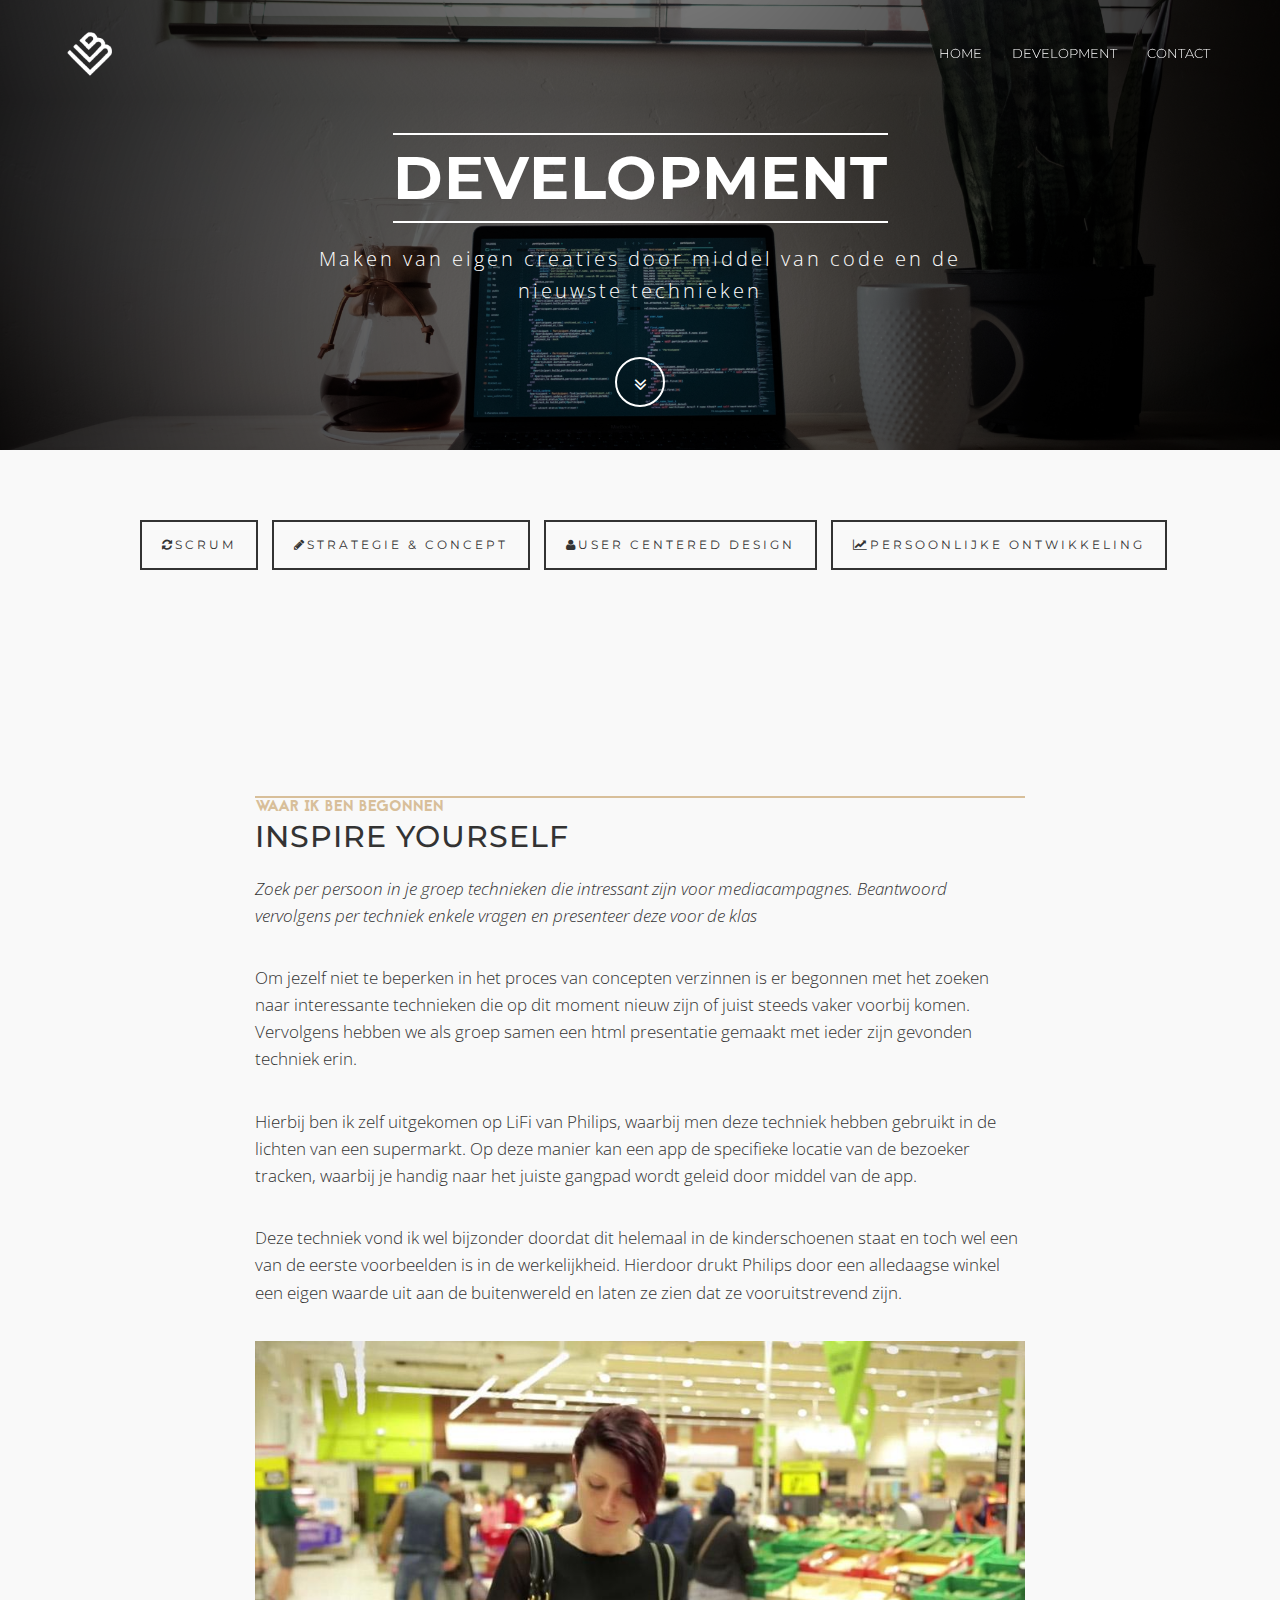
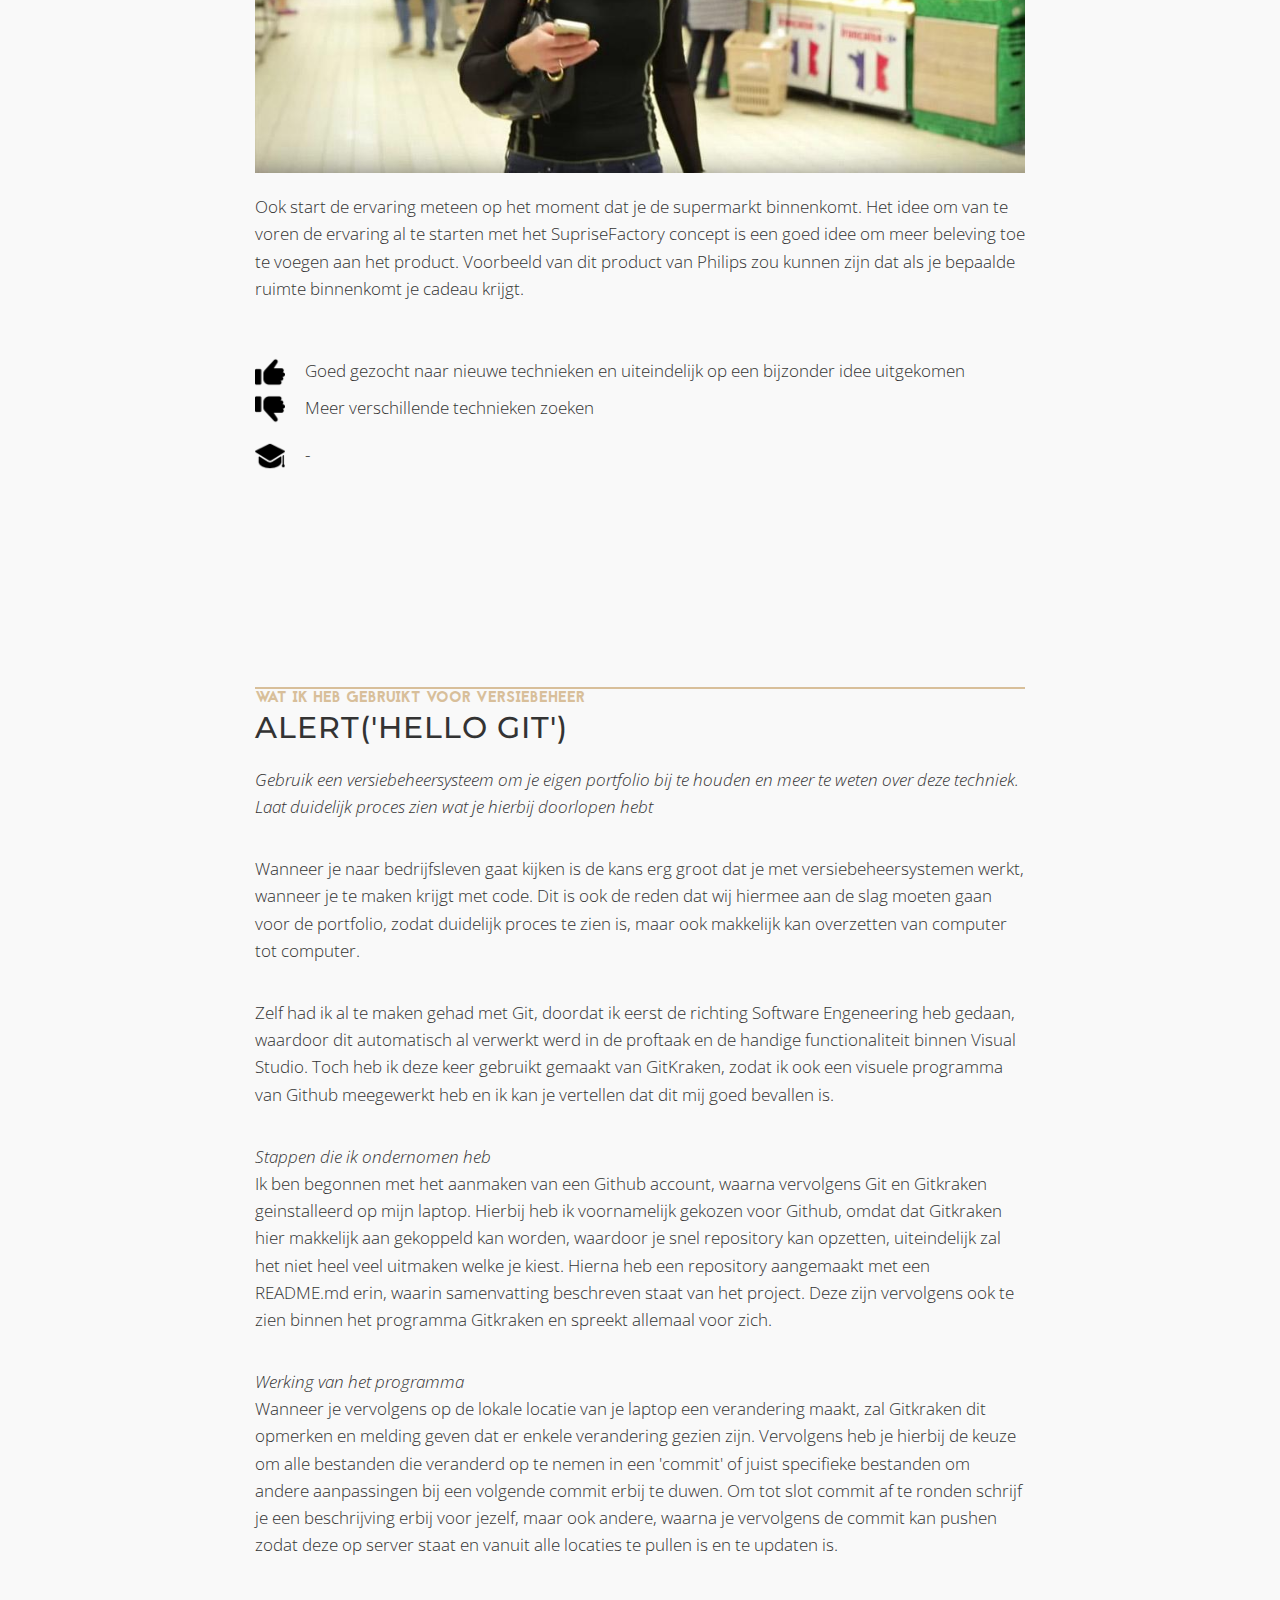
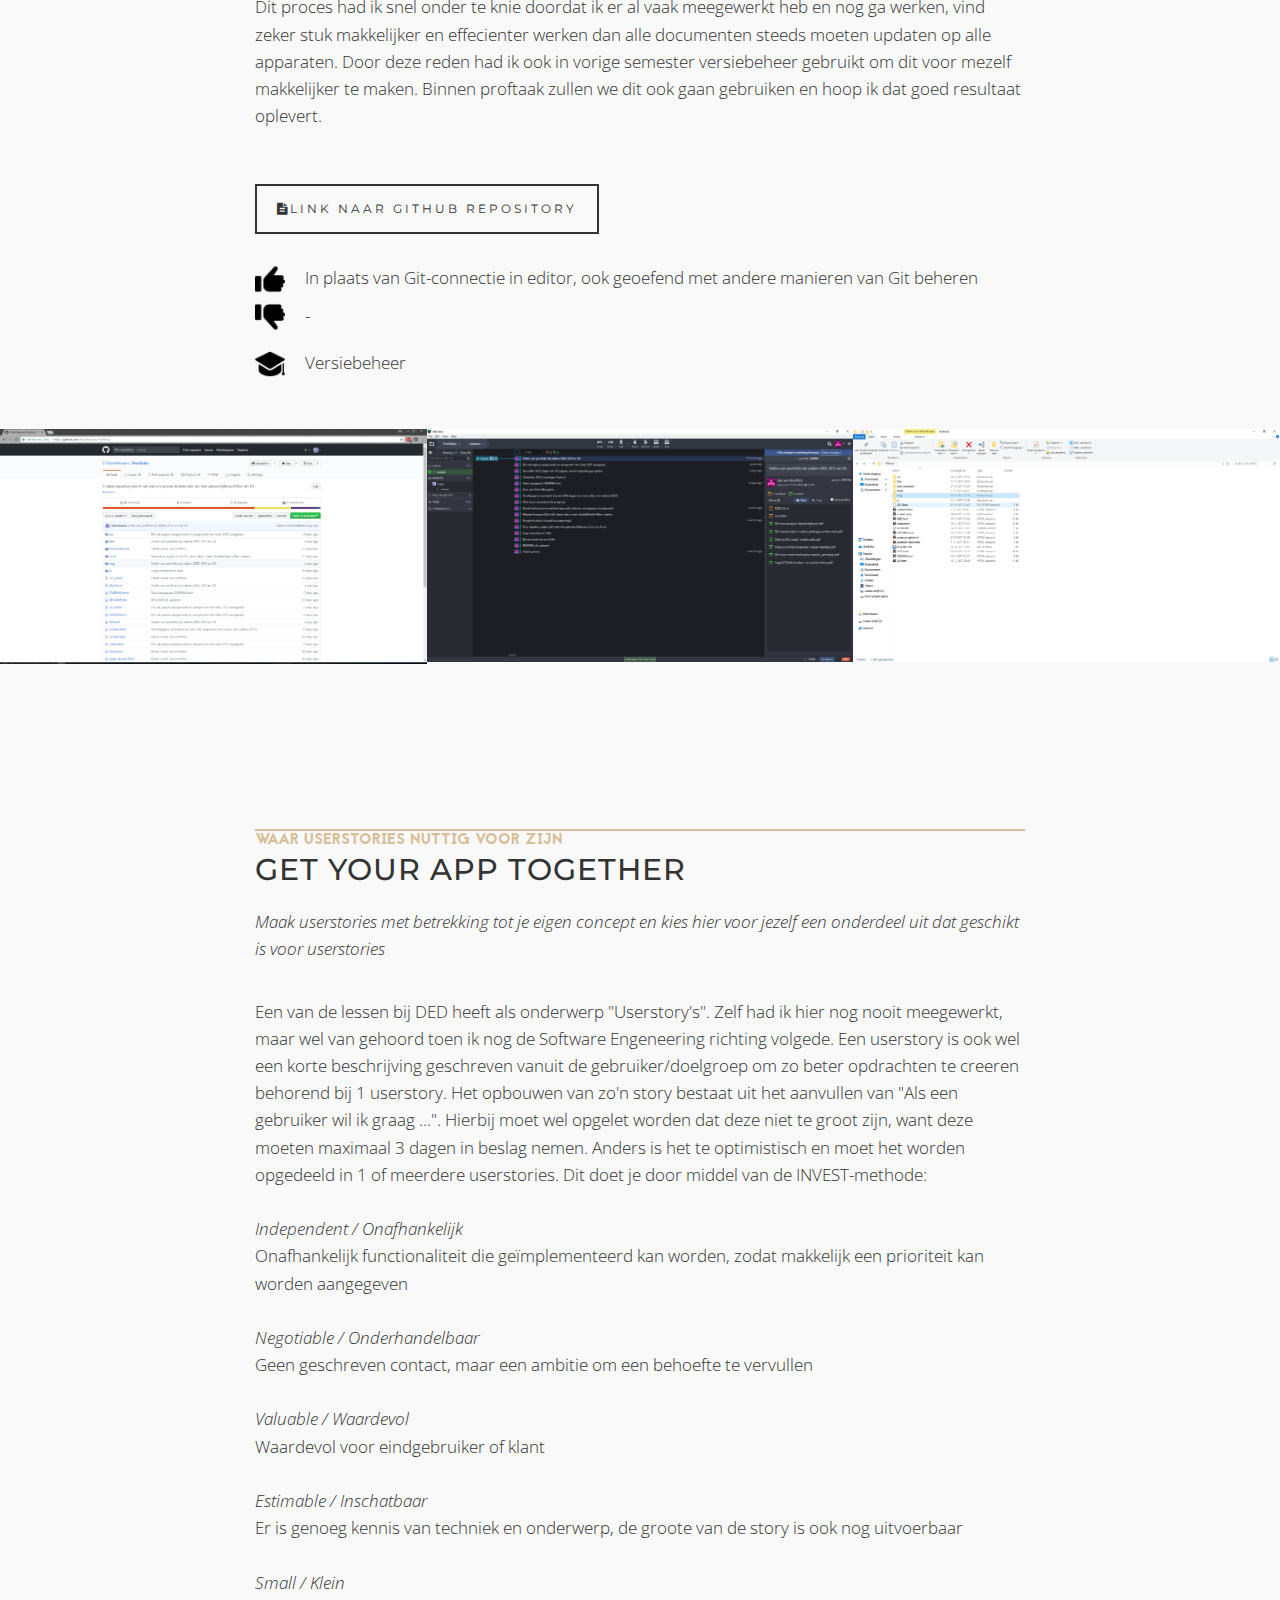
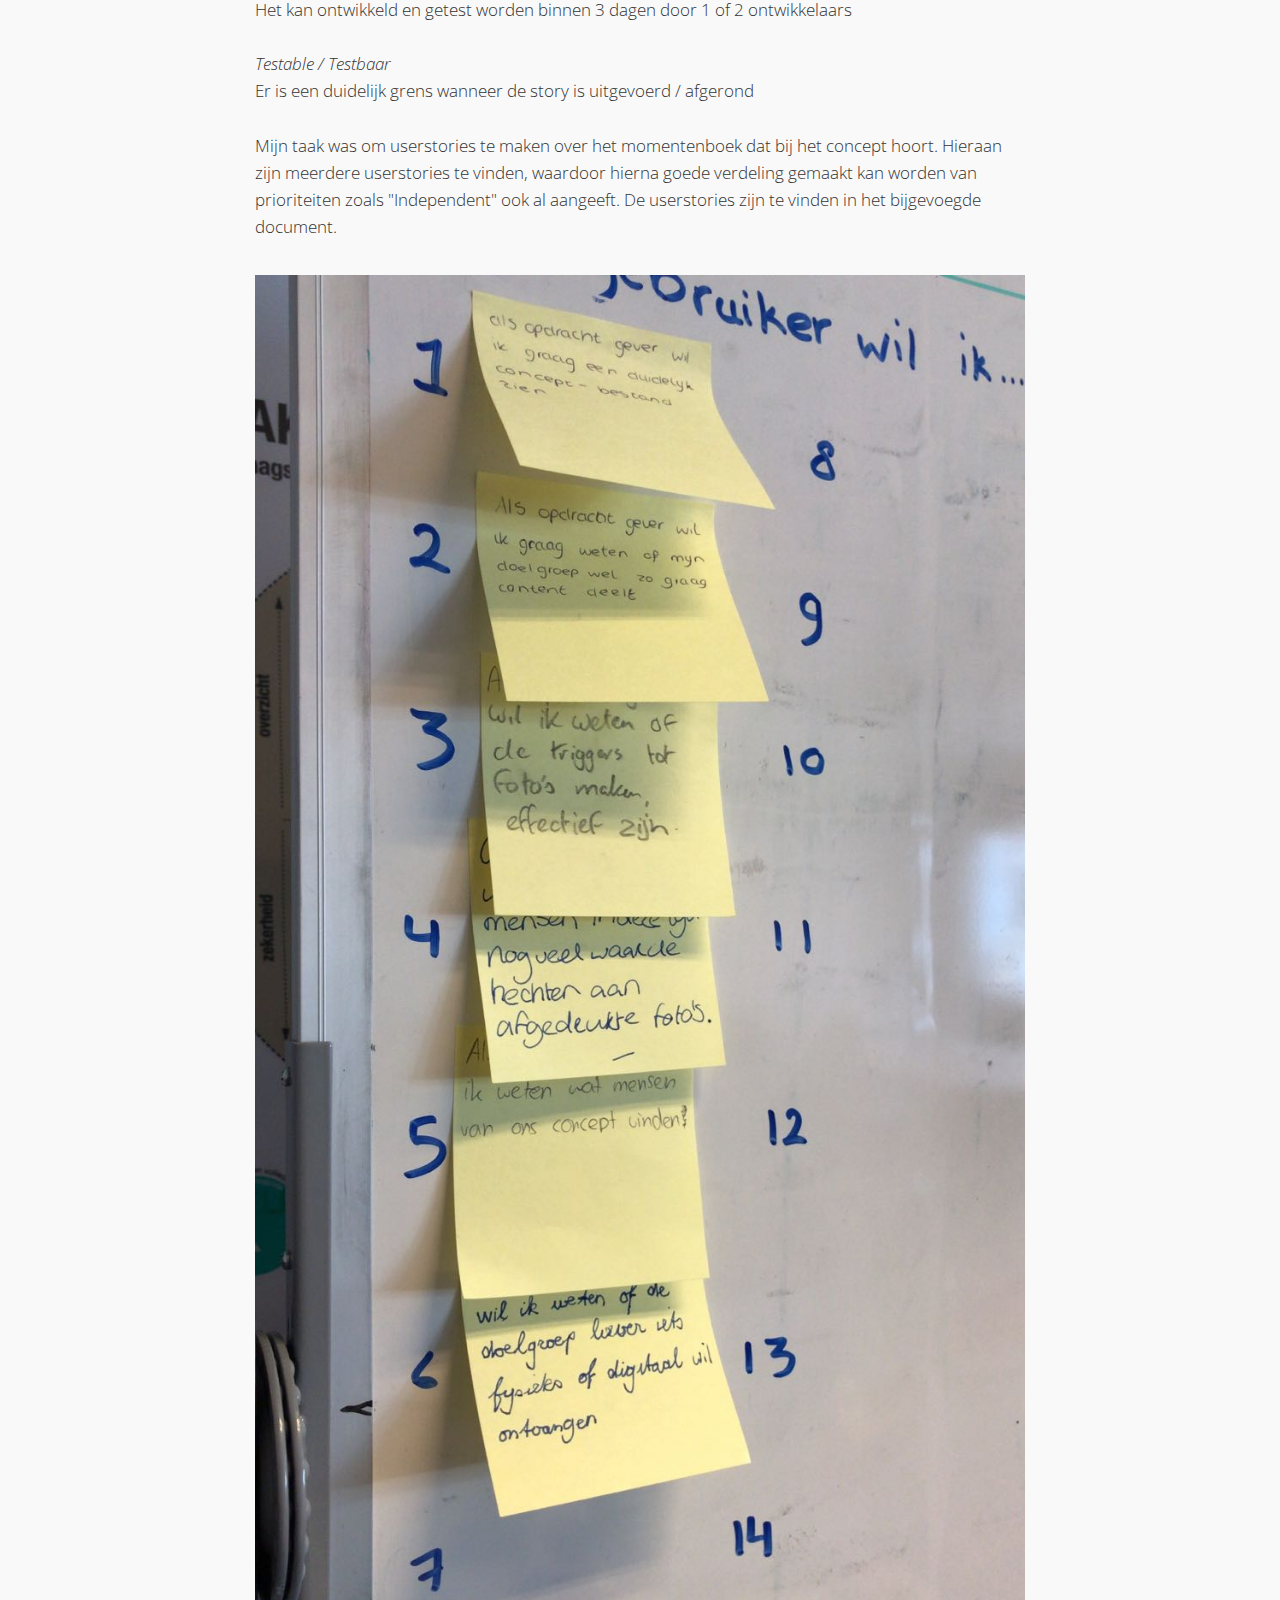
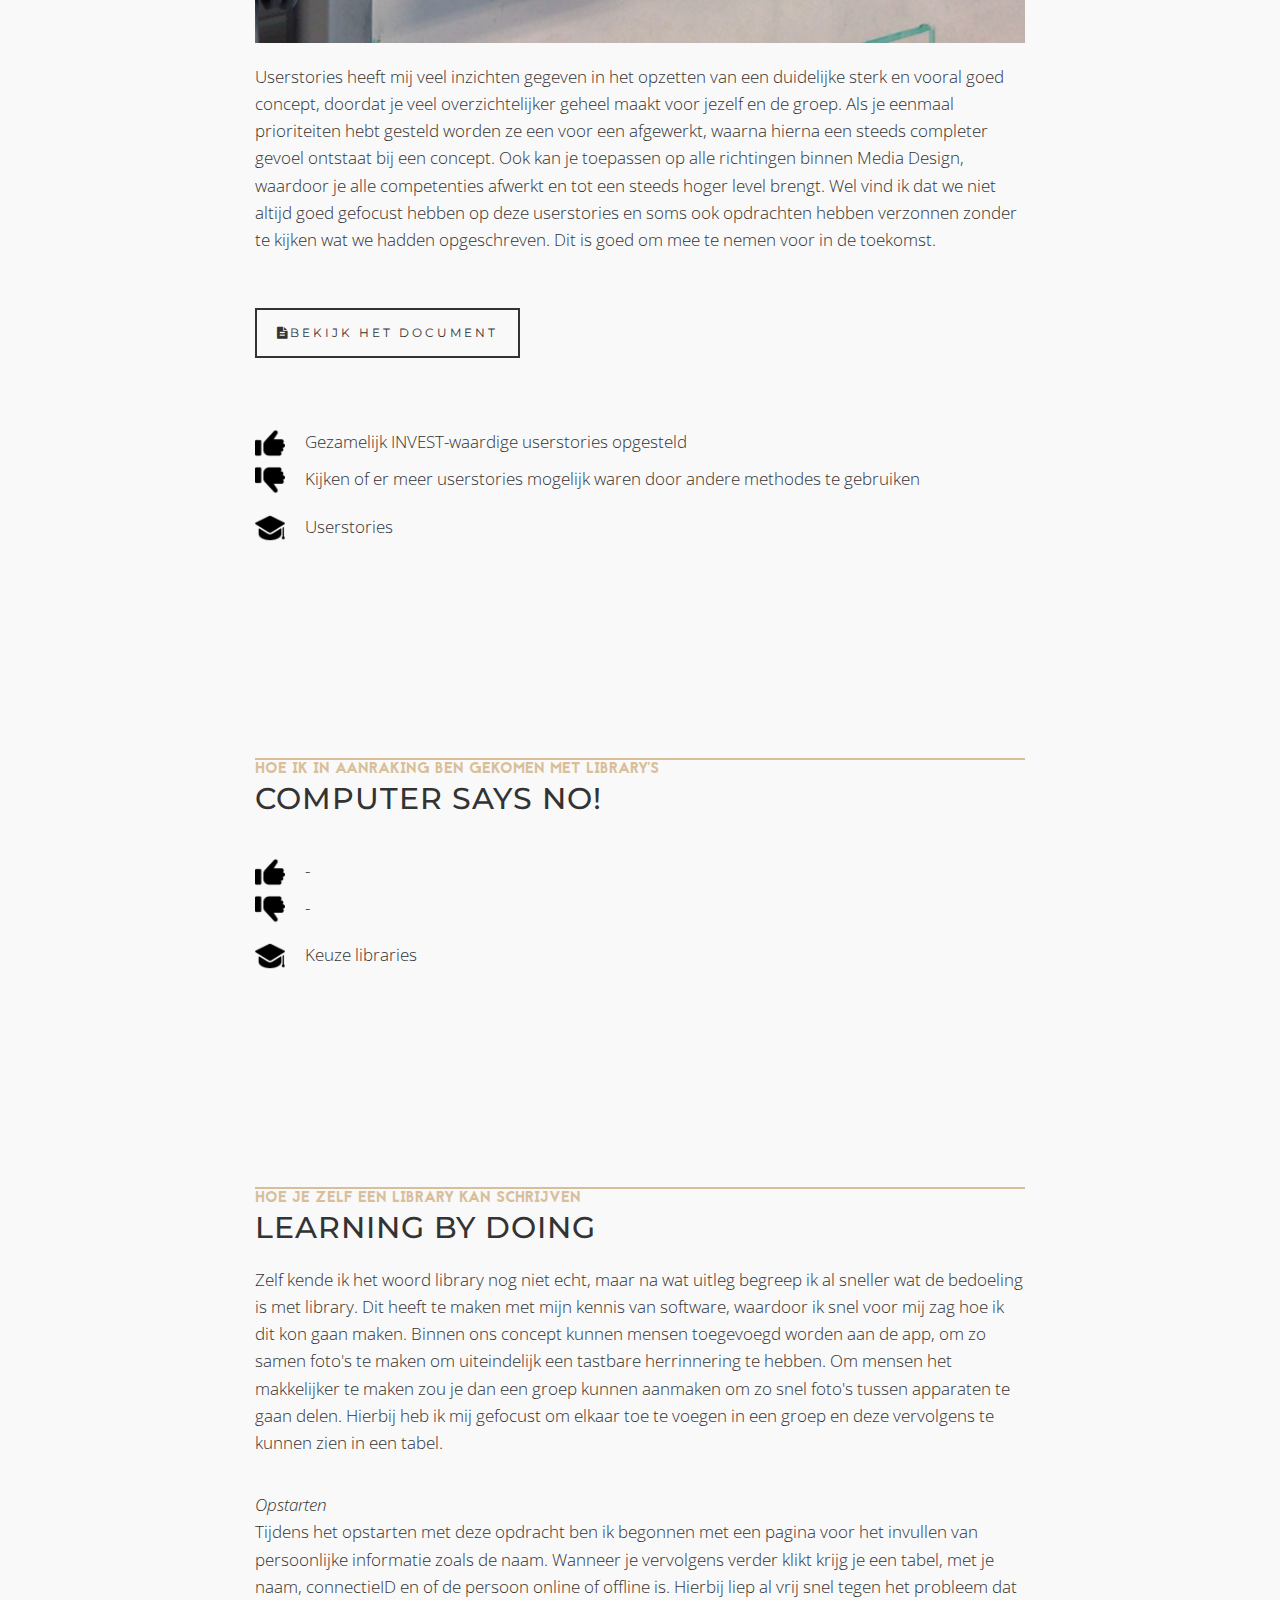
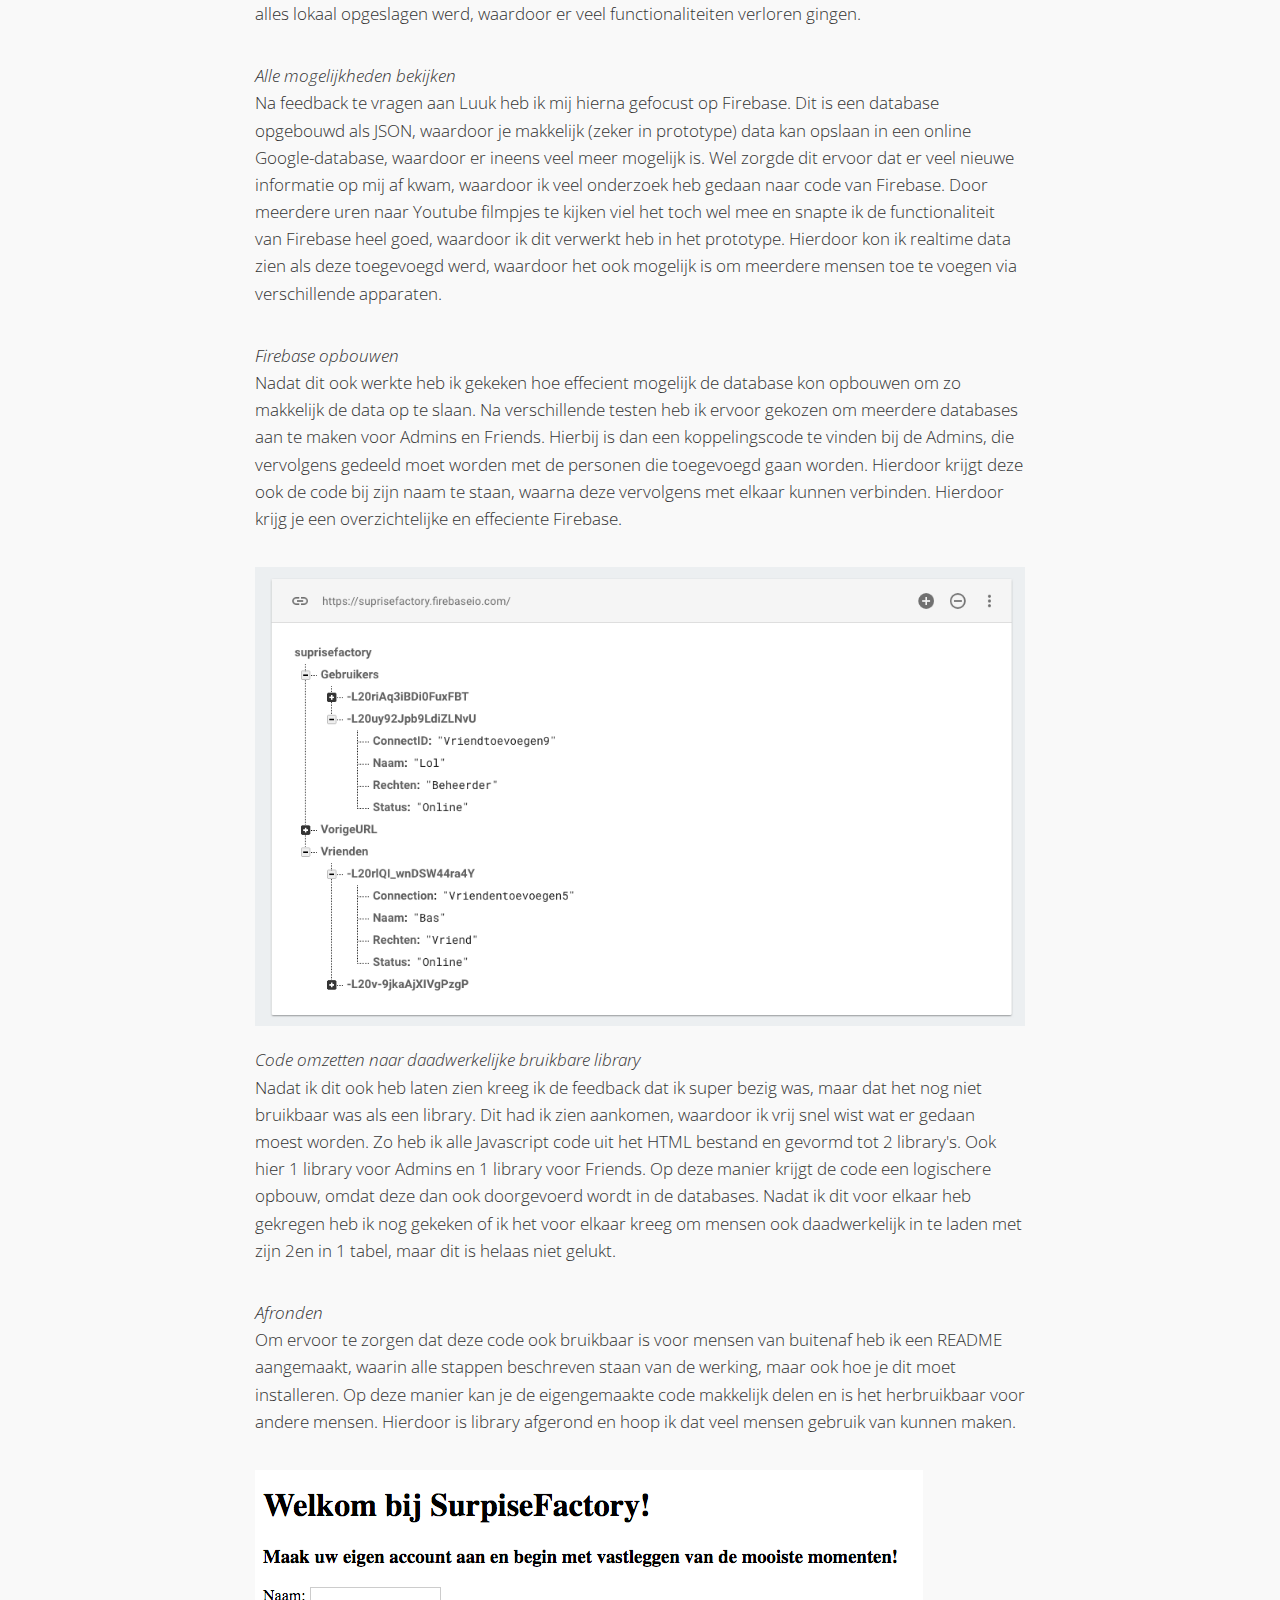
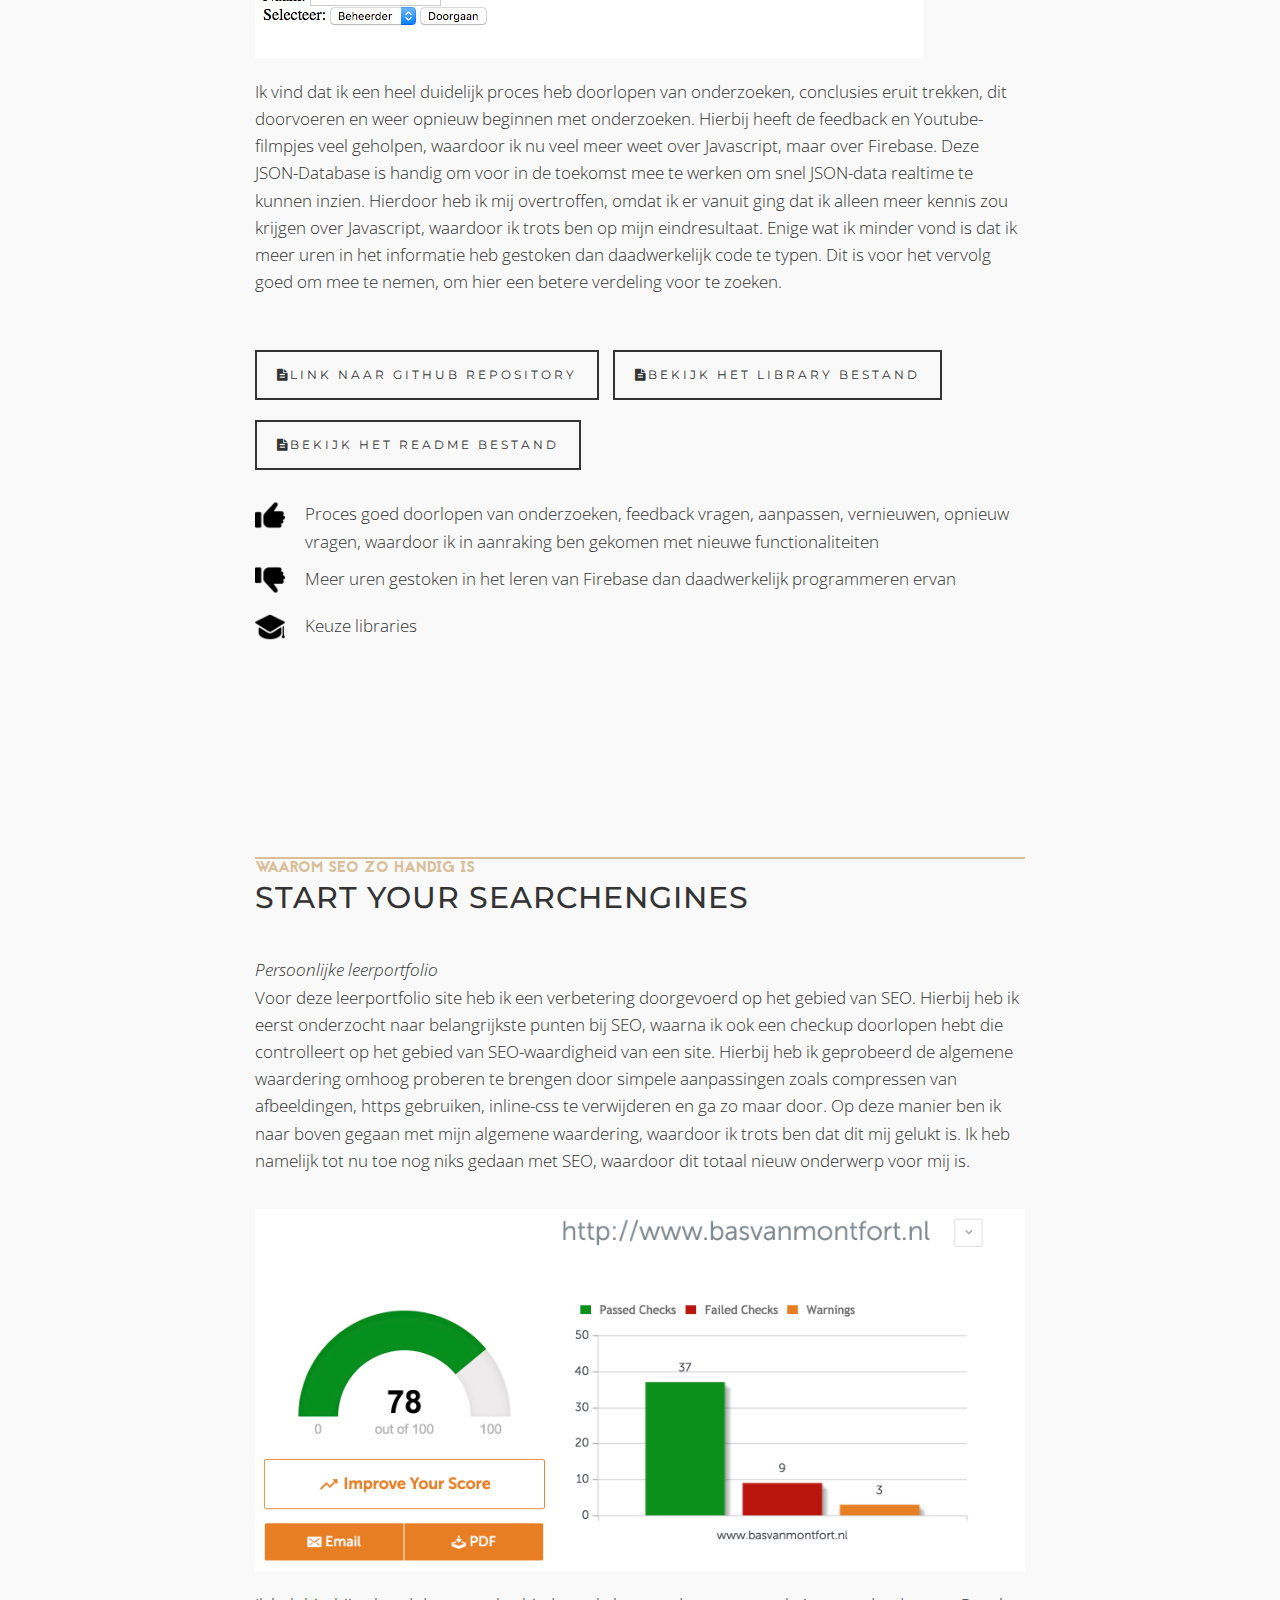
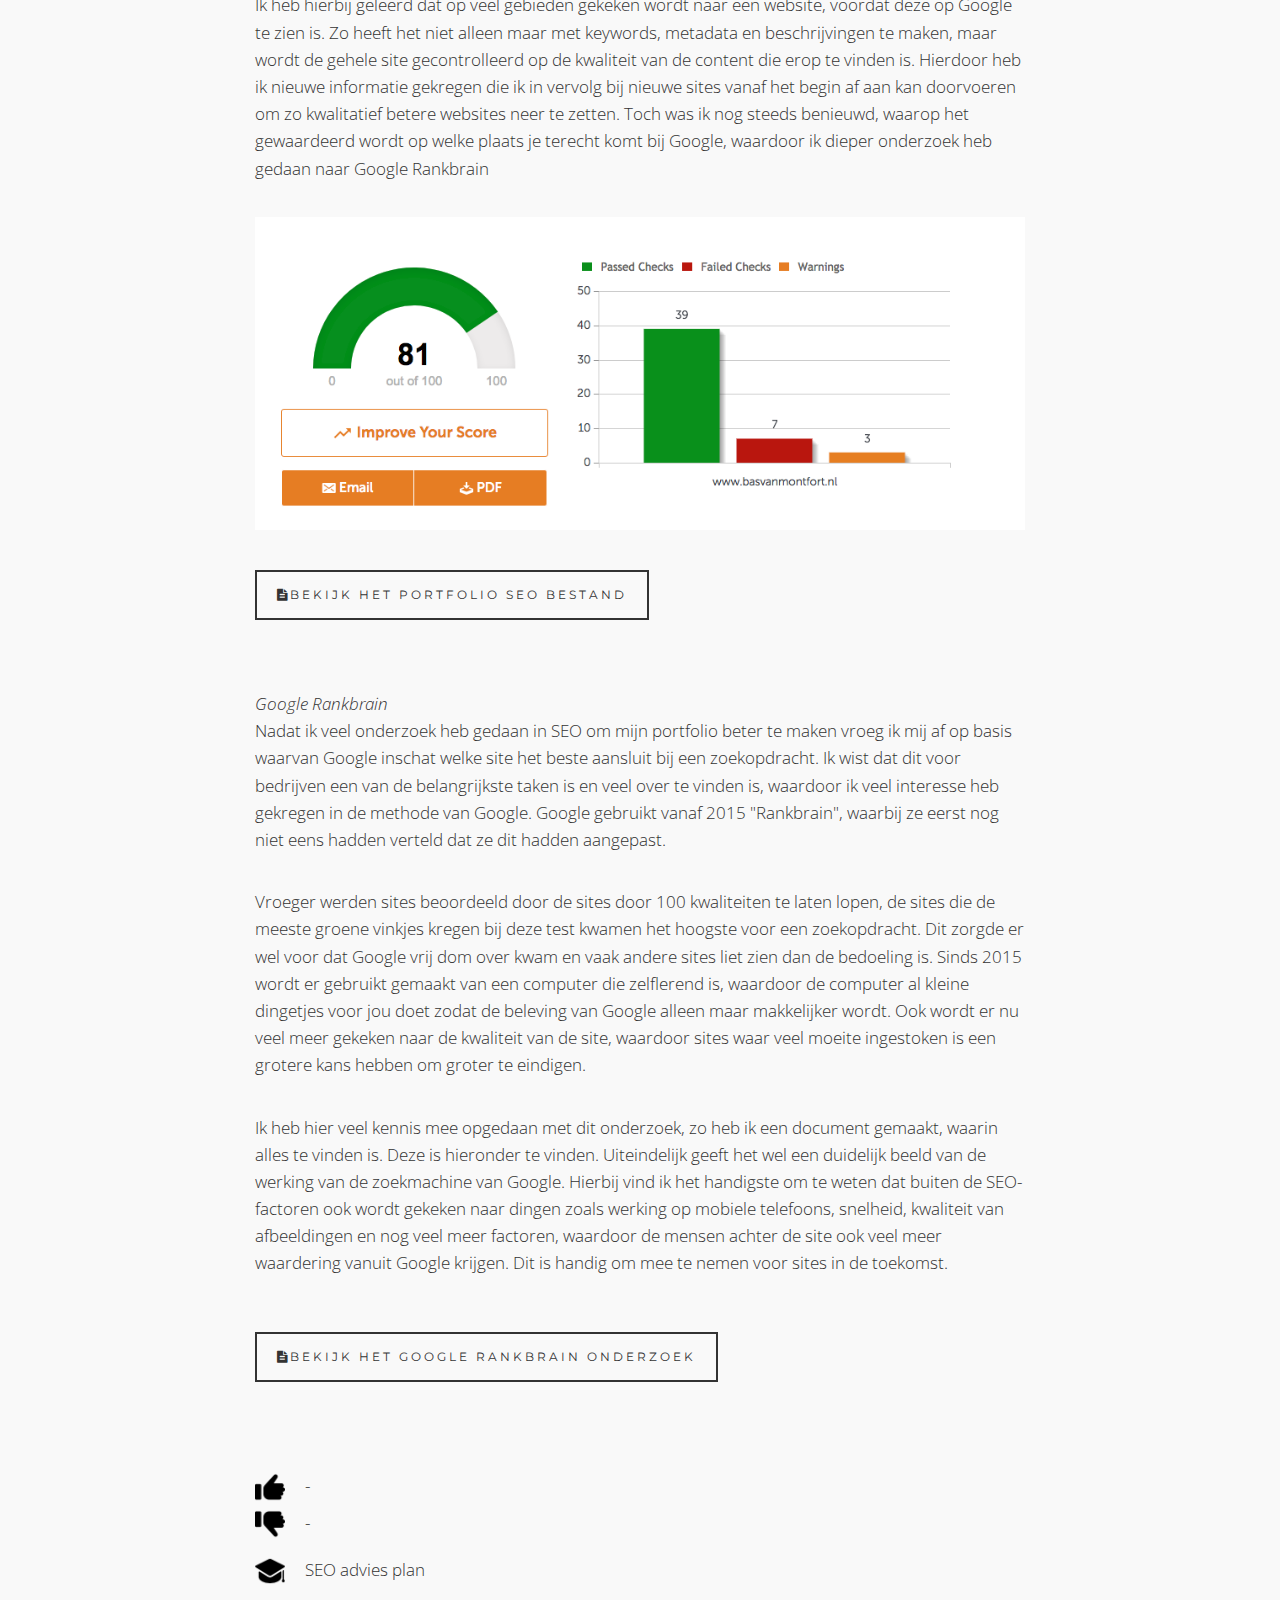
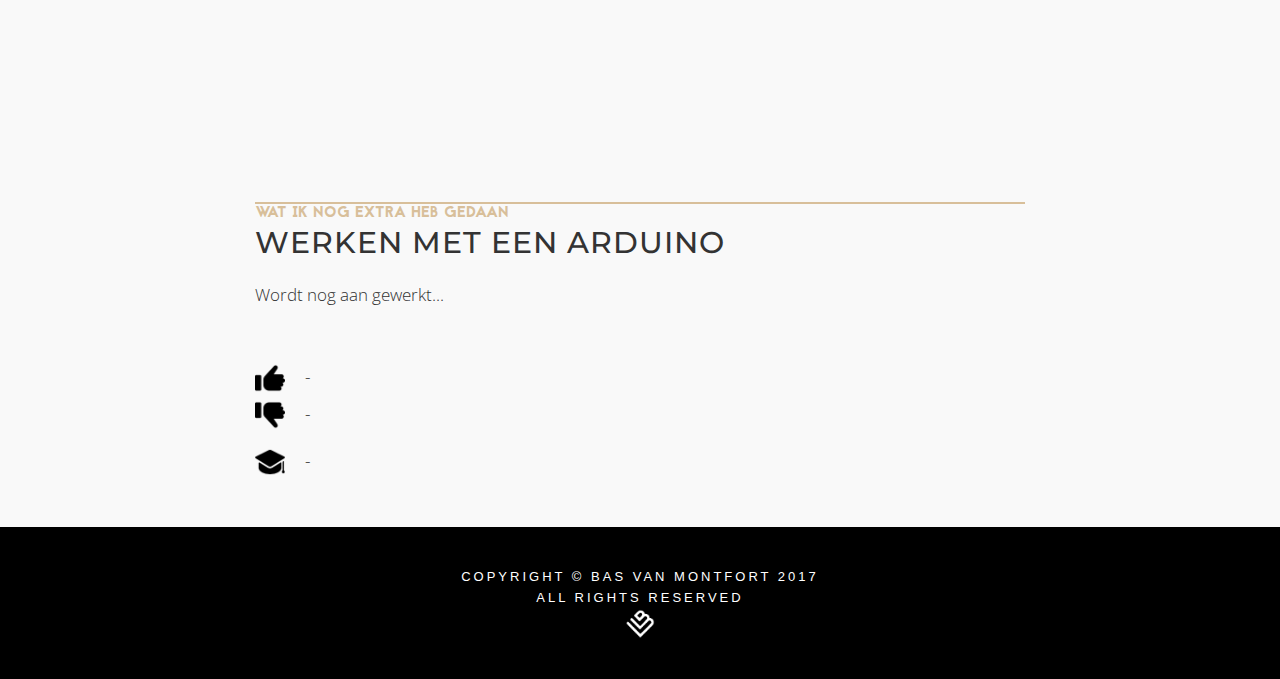
<file: DED.html>
<!DOCTYPE html>
<html lang="en">
<head>
<meta charset="utf-8">
<meta http-equiv="X-UA-Compatible" content="IE=edge">
<meta name="viewport" content="width=device-width, initial-scale=1">
<meta name="description" content="">
<meta name="author" content="">
<title>Bas van Montfort - User Experience</title>
<link href="css/bootstrap.min.css" rel="stylesheet">
<link href="css/style.css" rel="stylesheet">
<link href="font-awesome/css/font-awesome.min.css" rel="stylesheet" type="text/css">
<link href="http://fonts.googleapis.com/css?family=Open+Sans:300,400,700,400italic,700italic" rel="stylesheet" type="text/css">
<link href="http://fonts.googleapis.com/css?family=Montserrat:400,700" rel="stylesheet" type="text/css">
</head>
<body id="page-top" data-spy="scroll" data-target=".navbar-fixed-top">
<!-- Navigation -->
<nav class="navbar navbar-custom navbar-fixed-top" role="navigation">
<div class="container">
	<div class="navbar-header">
		<button type="button" class="navbar-toggle" data-toggle="collapse" data-target=".navbar-main-collapse">
		<i class="fa fa-bars"></i>
		</button>
        <a href="index.html"><img class="navbar-brand page-scroll" src="img/BM-wit.png" href="index.html"/></a>
        
	</div>
	<!-- Collect the nav links, forms, and other content for toggling -->
	<div class="collapse navbar-collapse navbar-right navbar-main-collapse">
		<ul class="nav navbar-nav">
			<li>
			<a href="index.html">Home</a>
			</li> 
			<li>
			<a href="#">Development</a>
			</li>
			<li>
			<a href="contact.html">Contact</a>
			</li>
		</ul>
	</div>
	<!-- /.navbar-collapse -->
</div>
<!-- /.container -->
</nav>
<!-- Intro Header -->
<header id="DED" class="intro">
<div class="intro-body">
	<div class="container">
		<div class="row">
			<div class="col-md-8 col-md-offset-2">
				<h1 class="brand-heading">Development</h1>
				<p class="intro-text">
					Maken van eigen creaties door middel van code en de nieuwste technieken 
				</p>
				<a href="#page-sample" class="btn btn-circle page-scroll">
				<i class="fa fa-angle-double-down animated"></i>
				</a>
			</div>
		</div>
	</div>
</div>
</header>
<!-- Page Sample Section -->
    <section id="page-sample">
        <div id="vakken" class="container content-section center">
            <div class="row">
		      <div class="col-lg-18 col-lg-offset-1">
			<ul class="list-inline banner-social-buttons">
				<li>
				<a href="SCRUM.html" class="btn btnghost btn-lg"><i class="fa fa-refresh"></i><span class="network-name">Scrum</span></a>
				</li>
                <li>
				<a href="SCO.html" class="btn btnghost btn-lg"><i class="fa fa-pencil"></i><span class="network-name">Strategie & Concept</span></a>
				</li>
				<li>
				<a href="UX.html" class="btn btnghost btn-lg"><i class="fa fa-user"></i><span class="network-name">User Centered Design</span></a>
				</li>
                <li>
				<a href="OVERMIJ.html" class="btn btnghost btn-lg"><i class="fa fa-line-chart"></i><span class="network-name">Persoonlijke ontwikkeling</span></a>
				</li>
			</ul>
                </div>
            </div>
        </div>
    </section>
<section id="page-sample">
<div class="container content-section center">
	<div class="row">
		<div class="col-lg-8 col-lg-offset-2">
        <div class="section-title">
        <p class="boventitel">Waar ik ben begonnen</p>
        <h2 class="text-left">Inspire yourself</h2>
        </div>
            <p><i>Zoek per persoon in je groep technieken die intressant zijn voor mediacampagnes. Beantwoord vervolgens per techniek enkele vragen en presenteer deze voor de klas</i></p>
			<p>
                Om jezelf niet te beperken in het proces van concepten verzinnen is er begonnen met het zoeken naar interessante technieken die op dit moment nieuw zijn of juist steeds vaker voorbij komen. Vervolgens hebben we als groep samen een html presentatie gemaakt met ieder zijn gevonden techniek erin.  
            </p>
            			
            <p>
                Hierbij ben ik zelf uitgekomen op LiFi van Philips, waarbij men deze techniek hebben gebruikt in de lichten van een supermarkt. Op deze manier kan een app de specifieke locatie van de bezoeker tracken, waarbij je handig naar het juiste gangpad wordt geleid door middel van de app. 
            </p>
                        			
            <p>
               Deze techniek vond ik wel bijzonder doordat dit helemaal in de kinderschoenen staat en toch wel een van de eerste voorbeelden is in de werkelijkheid. Hierdoor drukt Philips door een alledaagse winkel een eigen waarde uit aan de buitenwereld en laten ze zien dat ze vooruitstrevend zijn. 
            </p>
            <img src="img/DED/lifi_philips.jpg"/><br><br> 
            
            <p>
               Ook start de ervaring meteen op het moment dat je de supermarkt binnenkomt. Het idee om van te voren de ervaring al te starten met het SupriseFactory concept is een goed idee om meer beleving toe te voegen aan het product. Voorbeeld van dit product van Philips zou kunnen zijn dat als je bepaalde ruimte binnenkomt je cadeau krijgt. 
            </p>
                
            <br>
            <div class="goedgedaan" style="margin-bottom: 10px;">
            <img class="center"src="img/thumb-up.png" style="float: left; margin-right: 20px;" height="30px"/>
            
            <p> 
                Goed gezocht naar nieuwe technieken en uiteindelijk op een bijzonder idee uitgekomen
            </p>
            </div>
            
            <div class="verbeterpunten">
            <img class="center"src="img/thumb-down.png" style="float: left; margin-right: 20px;" height="30px"/>
            
            <p style="display: block; box-sizing: border-box;"> 
                Meer verschillende technieken zoeken
            </p>   
            </div><br>
            <div class="leerdoelen">
            <img class="center"src="img/leerdoel.png" style="float: left; margin-right:20px" height="30px"/>
            
            <p style="display: block; box-sizing: border-box;"> 
                - 
            </p>   
            </div>
	</div>
</div>
    </div>
</section>
<section id="page-sample">
<div class="container content-section center">
	<div class="row">
		<div class="col-lg-8 col-lg-offset-2">
        <div class="section-title">
        <p class="boventitel">Wat ik heb gebruikt voor versiebeheer</p>
        <h2 class="text-left">ALERT('HELLO GIT')</h2>
        </div>
            <p><i>Gebruik een versiebeheersysteem om je eigen portfolio bij te houden en meer te weten over deze techniek. Laat duidelijk proces zien wat je hierbij doorlopen hebt </i></p>
			<p>
                Wanneer je naar bedrijfsleven gaat kijken is de kans erg groot dat je met versiebeheersystemen werkt, wanneer je te maken krijgt met code. Dit is ook de reden dat wij hiermee aan de slag moeten gaan voor de portfolio, zodat duidelijk proces te zien is, maar ook makkelijk kan overzetten van computer tot computer.  
            </p>
            <p>
                Zelf had ik al te maken gehad met Git, doordat ik eerst de richting Software Engeneering heb gedaan, waardoor dit automatisch al verwerkt werd in de proftaak en de handige functionaliteit binnen Visual Studio. Toch heb ik deze keer gebruikt gemaakt van GitKraken, zodat ik ook een visuele programma van Github meegewerkt heb en ik kan je vertellen dat dit mij goed bevallen is. 
            </p>
            <p>
                <i>Stappen die ik ondernomen heb</i><br>
                Ik ben begonnen met het aanmaken van een Github account, waarna vervolgens Git en Gitkraken geinstalleerd op mijn laptop. Hierbij heb ik voornamelijk gekozen voor Github, omdat dat Gitkraken hier makkelijk aan gekoppeld kan worden, waardoor je snel repository kan opzetten, uiteindelijk zal het niet heel veel uitmaken welke je kiest. Hierna heb een repository aangemaakt met een README.md erin, waarin samenvatting beschreven staat van het project. Deze zijn vervolgens ook te zien binnen het programma Gitkraken en spreekt allemaal voor zich. 
            </p>
            <p>
                <i>Werking van het programma</i><br>
                Wanneer je vervolgens op de lokale locatie van je laptop een verandering maakt, zal Gitkraken dit opmerken en melding geven dat er enkele verandering gezien zijn. Vervolgens heb je hierbij de keuze om alle bestanden die veranderd op te nemen in een 'commit' of juist specifieke bestanden om andere aanpassingen bij een volgende commit erbij te duwen. Om tot slot commit af te ronden schrijf je een beschrijving erbij voor jezelf, maar ook andere, waarna je vervolgens de commit kan pushen zodat deze op server staat en vanuit alle locaties te pullen is en te updaten is. 
            </p>
            <p>
                Dit proces had ik snel onder te knie doordat ik er al vaak meegewerkt heb en nog ga werken, vind zeker stuk makkelijker en effecienter werken dan alle documenten steeds moeten updaten op alle apparaten. Door deze reden had ik ook in vorige semester versiebeheer gebruikt om dit voor mezelf makkelijker te maken. Binnen proftaak zullen we dit ook gaan gebruiken en hoop ik dat goed resultaat oplevert. 
            </p>
            
            <ul class="list-inline banner-social-buttons">
				<li>
				<a href="https://github.com/FlashHeaven/Portfolio" target="_blank" class="btn btnghost btn-lg"><i class="fa fa-file-text"></i><span class="network-name">Link naar GitHub repository</span></a>
				</li>
			</ul>
          <br>
            <div class="goedgedaan" style="margin-bottom: 10px;">
            <img class="center"src="img/thumb-up.png" style="float: left; margin-right: 20px;" height="30px"/>
            
            <p> 
                In plaats van Git-connectie in editor, ook geoefend met andere manieren van Git beheren 
            </p>
            </div>
            
            <div class="verbeterpunten">
            <img class="center"src="img/thumb-down.png" style="float: left; margin-right: 20px;" height="30px"/>
            
            <p style="display: block; box-sizing: border-box;"> 
                -
            </p>   
            </div><br>
            <div class="leerdoelen">
            <img class="center"src="img/leerdoel.png" style="float: left; margin-right:20px" height="30px"/>
            
            <p style="display: block; box-sizing: border-box;"> 
                Versiebeheer
            </p>   
            </div>
	</div>
</div>
    </div>
</section>
<section>
        <div class="gallery">
	<ul>
		<li class="col-md-4">
		<a href="img/DED/Github1.PNG">
		<img src="img/DED/Github1.PNG" alt="">
		</a>
		</li>
		<li class="col-md-4">
		<a href="img/DED/Gitkraken1.PNG">
		<img src="img/DED/Gitkraken1.PNG" alt="">
		</a>
		</li>
		<li class="col-md-4">
		<a href="img/DED/Bestanden1.PNG">
		<img src="img/DED/Bestanden1.PNG" alt="">
		</a>
		</li>
	</ul>
</div>
    </section>
<section id="page-sample">
<div class="container content-section center">
	<div class="row">
		<div class="col-lg-8 col-lg-offset-2">
        <div class="section-title">
        <p class="boventitel">Waar userstories nuttig voor zijn</p>
        <h2 class="text-left">GET YOUR APP TOGETHER</h2>
        </div>
         <p><i>Maak userstories met betrekking tot je eigen concept en kies hier voor jezelf een onderdeel uit dat geschikt is voor userstories</i></p>
			<p>
                Een van de lessen bij DED heeft als onderwerp "Userstory's". Zelf had ik hier nog nooit meegewerkt, maar wel van gehoord toen ik nog de Software Engeneering richting volgede. Een userstory is ook wel een korte beschrijving geschreven vanuit de gebruiker/doelgroep om zo beter opdrachten te creeren behorend bij 1 userstory. Het opbouwen van zo'n story bestaat uit het aanvullen van "Als een gebruiker wil ik graag ...". Hierbij moet wel opgelet worden dat deze niet te groot zijn, want deze moeten maximaal 3 dagen in beslag nemen. Anders is het te optimistisch en moet het worden opgedeeld in 1 of meerdere userstories. Dit doet je door middel van de INVEST-methode: <br><br>
                
                <i>Independent / Onafhankelijk</i><br>
                Onafhankelijk functionaliteit die geïmplementeerd kan worden, zodat makkelijk een prioriteit kan worden aangegeven<br><br>
                
                <i>Negotiable / Onderhandelbaar</i><br>
                Geen geschreven contact, maar een ambitie om een behoefte te vervullen<br><br>
                
                <i>Valuable / Waardevol </i><br>
                Waardevol voor eindgebruiker of klant<br><br>
                
                <i>Estimable / Inschatbaar</i><br>
                Er is genoeg kennis van techniek en onderwerp, de groote van de story is ook nog uitvoerbaar<br><br>
                
                <i>Small / Klein</i><br>
                Het kan ontwikkeld en getest worden binnen 3 dagen door 1 of 2 ontwikkelaars<br><br>
                
                <i>Testable / Testbaar</i><br>
                Er is een duidelijk grens wanneer de story is uitgevoerd / afgerond<br><br>
                
                Mijn taak was om userstories te maken over het momentenboek dat bij het concept hoort. Hieraan zijn meerdere userstories te vinden, waardoor hierna goede verdeling gemaakt kan worden van prioriteiten zoals "Independent" ook al aangeeft. De userstories zijn te vinden in het bijgevoegde document. 
            </p>
            <img src="img/SCRUM/stickynotes.jpeg"/><br><br> 
            <p>
            Userstories heeft mij veel inzichten gegeven in het opzetten van een duidelijke sterk en vooral goed concept, doordat je veel overzichtelijker geheel maakt voor jezelf en de groep. Als je eenmaal prioriteiten hebt gesteld worden ze een voor een afgewerkt, waarna hierna een steeds completer gevoel ontstaat bij een concept. Ook kan je toepassen op alle richtingen binnen Media Design, waardoor je alle competenties afwerkt en tot een steeds hoger level brengt. Wel vind ik dat we niet altijd goed gefocust hebben op deze userstories en soms ook opdrachten hebben verzonnen zonder te kijken wat we hadden opgeschreven. Dit is goed om mee te nemen voor in de toekomst. 
            </p>
            
            <ul class="list-inline banner-social-buttons">
				<li>
				<a href="files/scrum/userstories.pdf" target="_blank" class="btn btnghost btn-lg"><i class="fa fa-file-text"></i><span class="network-name">Bekijk het document</span></a>
				</li>
			</ul><br><br>
                
            <br>
            <div class="goedgedaan" style="margin-bottom: 10px;">
            <img class="center"src="img/thumb-up.png" style="float: left; margin-right: 20px;" height="30px"/>
            
            <p> 
                Gezamelijk INVEST-waardige userstories opgesteld
            </p>
            </div>
            
            <div class="verbeterpunten">
            <img class="center"src="img/thumb-down.png" style="float: left; margin-right: 20px;" height="30px"/>
            
            <p style="display: block; box-sizing: border-box;"> 
                Kijken of er meer userstories mogelijk waren door andere methodes te gebruiken
            </p>   
            </div><br>
            <div class="leerdoelen">
            <img class="center"src="img/leerdoel.png" style="float: left; margin-right:20px" height="30px"/>
            
            <p style="display: block; box-sizing: border-box;"> 
                Userstories 
            </p>   
            </div>
	</div>
</div>
</div>
</section>
<section id="page-sample">
<div class="container content-section center">
	<div class="row">
		<div class="col-lg-8 col-lg-offset-2">
        <div class="section-title">
        <p class="boventitel">Hoe ik in aanraking ben gekomen met library's</p>
        <h2 class="text-left">Computer says no!</h2>
        </div>

                
            <br>
            <div class="goedgedaan" style="margin-bottom: 10px;">
            <img class="center"src="img/thumb-up.png" style="float: left; margin-right: 20px;" height="30px"/>
            
            <p> 
                -
            </p>
            </div>
            
            <div class="verbeterpunten">
            <img class="center"src="img/thumb-down.png" style="float: left; margin-right: 20px;" height="30px"/>
            
            <p style="display: block; box-sizing: border-box;"> 
                -
            </p>   
            </div><br>
            <div class="leerdoelen">
            <img class="center"src="img/leerdoel.png" style="float: left; margin-right:20px" height="30px"/>
            
            <p style="display: block; box-sizing: border-box;"> 
                Keuze libraries 
            </p>   
            </div>
	</div>
</div>
    </div>
</section>
<section id="page-sample">
<div class="container content-section center">
	<div class="row">
		<div class="col-lg-8 col-lg-offset-2">
        <div class="section-title">
        <p class="boventitel">Hoe je zelf een library kan schrijven</p>
        <h2 class="text-left">Learning by doing</h2>
        </div>
			<p>
                			<p>
                 Zelf kende ik het woord library nog niet echt, maar na wat uitleg begreep ik al sneller wat de bedoeling is met library. Dit heeft te maken met mijn kennis van software, waardoor ik snel voor mij zag hoe ik dit kon gaan maken. Binnen ons concept kunnen mensen toegevoegd worden aan de app, om zo samen foto's te maken om uiteindelijk een tastbare herrinnering te hebben. Om mensen het makkelijker te maken zou je dan een groep kunnen aanmaken om zo snel foto's tussen apparaten te gaan delen. Hierbij heb ik mij gefocust om elkaar toe te voegen in een groep en deze vervolgens te kunnen zien in een tabel. 
            </p>
            <p>
            <i>Opstarten</i><br>
            Tijdens het opstarten met deze opdracht ben ik begonnen met een pagina voor het invullen van persoonlijke informatie zoals de naam. Wanneer je vervolgens verder klikt krijg je een tabel, met je naam, connectieID en of de persoon online of offline is. Hierbij liep al vrij snel tegen het probleem dat alles lokaal opgeslagen werd, waardoor er veel functionaliteiten verloren gingen.  
            </p>
            <p>
            <i>Alle mogelijkheden bekijken</i><br>
            Na feedback te vragen aan Luuk heb ik mij hierna gefocust op Firebase. Dit is een database opgebouwd als JSON, waardoor je makkelijk (zeker in prototype) data kan opslaan in een online Google-database, waardoor er ineens veel meer mogelijk is. Wel zorgde dit ervoor dat er veel nieuwe informatie op mij af kwam, waardoor ik veel onderzoek heb gedaan naar code van Firebase. Door meerdere uren naar Youtube filmpjes te kijken viel het toch wel mee en snapte ik de functionaliteit van Firebase heel goed, waardoor ik dit verwerkt heb in het prototype. Hierdoor kon ik realtime data zien als deze toegevoegd werd, waardoor het ook mogelijk is om meerdere mensen toe te voegen via verschillende apparaten. 
            </p>
            <p>
            <i>Firebase opbouwen</i><br>
            Nadat dit ook werkte heb ik gekeken hoe effecient mogelijk de database kon opbouwen om zo makkelijk de data op te slaan. Na verschillende testen heb ik ervoor gekozen om meerdere databases aan te maken voor Admins en Friends. Hierbij is dan een koppelingscode te vinden bij de Admins, die vervolgens gedeeld moet worden met de personen die toegevoegd gaan worden. Hierdoor krijgt deze ook de code bij zijn naam te staan, waarna deze vervolgens met elkaar kunnen verbinden. Hierdoor krijg je een overzichtelijke en effeciente Firebase. 
            </p>
            <img src="img/DED/Firebase.png"/><br><br> 
            <p>
            <i>Code omzetten naar daadwerkelijke bruikbare library</i><br>
            Nadat ik dit ook heb laten zien kreeg ik de feedback dat ik super bezig was, maar dat het nog niet bruikbaar was als een library. Dit had ik zien aankomen, waardoor ik vrij snel wist wat er gedaan moest worden. Zo heb ik alle Javascript code uit het HTML bestand en gevormd tot 2 library's. Ook hier 1 library voor Admins en 1 library voor Friends. Op deze manier krijgt de code een logischere opbouw, omdat deze dan ook doorgevoerd wordt in de databases. Nadat ik dit voor elkaar heb gekregen heb ik nog gekeken of ik het voor elkaar kreeg om mensen ook daadwerkelijk in te laden met zijn 2en in 1 tabel, maar dit is helaas niet gelukt.
            </p>
            <p>
            <i>Afronden</i><br>
            Om ervoor te zorgen dat deze code ook bruikbaar is voor mensen van buitenaf heb ik een README aangemaakt, waarin alle stappen beschreven staan van de werking, maar ook hoe je dit moet installeren. Op deze manier kan je de eigengemaakte code makkelijk delen en is het herbruikbaar voor andere mensen. Hierdoor is library afgerond en hoop ik dat veel mensen gebruik van kunnen maken. 
            </p>
            <img src="img/DED/library.png"/><br><br> 
            <p>
            Ik vind dat ik een heel duidelijk proces heb doorlopen van onderzoeken, conclusies eruit trekken, dit doorvoeren en weer opnieuw beginnen met onderzoeken. Hierbij heeft de feedback en Youtube-filmpjes veel geholpen, waardoor ik nu veel meer weet over Javascript, maar over Firebase. Deze JSON-Database is handig om voor in de toekomst mee te werken om snel JSON-data realtime te kunnen inzien. Hierdoor heb ik mij overtroffen, omdat ik er vanuit ging dat ik alleen meer kennis zou krijgen over Javascript, waardoor ik trots ben op mijn eindresultaat. Enige wat ik minder vond is dat ik meer uren in het informatie heb gestoken dan daadwerkelijk code te typen. Dit is voor het vervolg goed om mee te nemen, om hier een betere verdeling voor te zoeken. 
            </p>
            
            <ul class="list-inline banner-social-buttons">
				<li>
				<a href="https://github.com/FlashHeaven/LibraryDED" target="_blank" class="btn btnghost btn-lg"><i class="fa fa-file-text"></i><span class="network-name">Link naar GitHub repository</span></a>
				</li>
                <li>
				<a href="files/ded/LibraryGroep.js" target="_blank" class="btn btnghost btn-lg"><i class="fa fa-file-text"></i><span class="network-name">Bekijk het Library bestand</span></a>
				</li>
                <li>
				<a href="files/ded/README.md" target="_blank" class="btn btnghost btn-lg"><i class="fa fa-file-text"></i><span class="network-name">Bekijk het README bestand</span></a>
				</li>
			</ul>
            
                
            <br>
            <div class="goedgedaan" style="margin-bottom: 10px;">
            <img class="center"src="img/thumb-up.png" style="float: left; margin-right: 20px;" height="30px"/>
            
            <p> 
                Proces goed doorlopen van onderzoeken, feedback vragen, aanpassen, vernieuwen, opnieuw vragen, waardoor ik in aanraking ben gekomen met nieuwe functionaliteiten
            </p>
            </div>
            
            <div class="verbeterpunten">
            <img class="center"src="img/thumb-down.png" style="float: left; margin-right: 20px;" height="30px"/>
            
            <p style="display: block; box-sizing: border-box;"> 
                Meer uren gestoken in het leren van Firebase dan daadwerkelijk programmeren ervan
            </p>   
            </div><br>
            <div class="leerdoelen">
            <img class="center"src="img/leerdoel.png" style="float: left; margin-right:20px" height="30px"/>
            
            <p style="display: block; box-sizing: border-box;"> 
                Keuze libraries 
            </p>   
            </div>
	</div>
</div>
    </div>
</section>
<section id="page-sample">
<div class="container content-section center">
	<div class="row">
		<div class="col-lg-8 col-lg-offset-2">
        <div class="section-title">
        <p class="boventitel">Waarom SEO zo handig is</p>
        <h2 class="text-left">Start your searchengines</h2>
        </div>
            <br>
			<p>
                <i>Persoonlijke leerportfolio</i><br>
                Voor deze leerportfolio site heb ik een verbetering doorgevoerd op het gebied van SEO. Hierbij heb ik eerst onderzocht naar belangrijkste punten bij SEO, waarna ik ook een checkup doorlopen hebt die controlleert op het gebied van SEO-waardigheid van een site. Hierbij heb ik geprobeerd de algemene waardering omhoog proberen te brengen door simpele aanpassingen zoals compressen van afbeeldingen, https gebruiken, inline-css te verwijderen en ga zo maar door. Op deze manier ben ik naar boven gegaan met mijn algemene waardering, waardoor ik trots ben dat dit mij gelukt is. Ik heb namelijk tot nu toe nog niks gedaan met SEO, waardoor dit totaal nieuw onderwerp voor mij is.
            </p>
            <img src="img/DED/SEO-v1.png"/><br><br>
            <p>Ik heb hierbij geleerd dat op veel gebieden gekeken wordt naar een website, voordat deze op Google te zien is. Zo heeft het niet alleen maar met keywords, metadata en beschrijvingen te maken, maar wordt de gehele site gecontrolleerd op de kwaliteit van de content die erop te vinden is. Hierdoor heb ik nieuwe informatie gekregen die ik in vervolg bij nieuwe sites vanaf het begin af aan kan doorvoeren om zo kwalitatief betere websites neer te zetten. Toch was ik nog steeds benieuwd, waarop het gewaardeerd wordt op welke plaats je terecht komt bij Google, waardoor ik dieper onderzoek heb gedaan naar Google Rankbrain</p>
            <img src="img/DED/SEO-v2.png"/><br><br>
            
            <ul class="list-inline banner-social-buttons">
                <li>
				<a href="files/ded/SEO-Basvanmontfort.nl.pdf" target="_blank" class="btn btnghost btn-lg"><i class="fa fa-file-text"></i><span class="network-name">Bekijk het Portfolio SEO bestand</span></a>
				</li>
			</ul><br><br><br>
            
            <p>
            <i>Google Rankbrain</i><br>
            Nadat ik veel onderzoek heb gedaan in SEO om mijn portfolio beter te maken vroeg ik mij af op basis waarvan Google inschat welke site het beste aansluit bij een zoekopdracht. Ik wist dat dit voor bedrijven een van de belangrijkste taken is en veel over te vinden is, waardoor ik veel interesse heb gekregen in de methode van Google. Google gebruikt vanaf 2015 "Rankbrain", waarbij ze eerst nog niet eens hadden verteld dat ze dit hadden aangepast.     
            </p>
            <p>
            Vroeger werden sites beoordeeld door de sites door 100 kwaliteiten te laten lopen, de sites die de meeste groene vinkjes kregen bij deze test kwamen het hoogste voor een zoekopdracht. Dit zorgde er wel voor dat Google vrij dom over kwam en vaak andere sites liet zien dan de bedoeling is. Sinds 2015 wordt er gebruikt gemaakt van een computer die zelflerend is, waardoor de computer al kleine dingetjes voor jou doet zodat de beleving van Google alleen maar makkelijker wordt. Ook wordt er nu veel meer gekeken naar de kwaliteit van de site, waardoor sites waar veel moeite ingestoken is een grotere kans hebben om groter te eindigen.
            </p>
            <p>
            Ik heb hier veel kennis mee opgedaan met dit onderzoek, zo heb ik een document gemaakt, waarin alles te vinden is. Deze is hieronder te vinden. Uiteindelijk geeft het wel een duidelijk beeld van de werking van de zoekmachine van Google. Hierbij vind ik het handigste om te weten dat buiten de SEO-factoren ook wordt gekeken naar dingen zoals werking op mobiele telefoons, snelheid, kwaliteit van afbeeldingen en nog veel meer factoren, waardoor de mensen achter de site ook veel meer waardering vanuit Google krijgen. Dit is handig om mee te nemen voor sites in de toekomst.
            </p>
            
            <ul class="list-inline banner-social-buttons">
                <li>
				<a href="files/ded/SEOOnderzoek-GoogleRankbrain.pdf" target="_blank" class="btn btnghost btn-lg"><i class="fa fa-file-text"></i><span class="network-name">Bekijk het Google Rankbrain onderzoek</span></a>
				</li>
			</ul><br><br><br>
                
            <br>
            <div class="goedgedaan" style="margin-bottom: 10px;">
            <img class="center"src="img/thumb-up.png" style="float: left; margin-right: 20px;" height="30px"/>
            
            <p> 
                -
            </p>
            </div>
            
            <div class="verbeterpunten">
            <img class="center"src="img/thumb-down.png" style="float: left; margin-right: 20px;" height="30px"/>
            
            <p style="display: block; box-sizing: border-box;"> 
                -
            </p>   
            </div><br>
            <div class="leerdoelen">
            <img class="center"src="img/leerdoel.png" style="float: left; margin-right:20px" height="30px"/>
            
            <p style="display: block; box-sizing: border-box;"> 
                SEO advies plan 
            </p>   
            </div>
	</div>
</div>
    </div>
</section>
<section id="page-sample">
<div class="container content-section center">
	<div class="row">
		<div class="col-lg-8 col-lg-offset-2">
        <div class="section-title">
        <p class="boventitel">Wat ik nog extra heb gedaan</p>
        <h2 class="text-left">Werken met een arduino</h2>
        </div>
			<p>
                Wordt nog aan gewerkt... 
            </p>
                
            <br>
            <div class="goedgedaan" style="margin-bottom: 10px;">
            <img class="center"src="img/thumb-up.png" style="float: left; margin-right: 20px;" height="30px"/>
            
            <p> 
                -
            </p>
            </div>
            
            <div class="verbeterpunten">
            <img class="center"src="img/thumb-down.png" style="float: left; margin-right: 20px;" height="30px"/>
            
            <p style="display: block; box-sizing: border-box;"> 
                -
            </p>   
            </div><br>
            <div class="leerdoelen">
            <img class="center"src="img/leerdoel.png" style="float: left; margin-right:20px" height="30px"/>
            
            <p style="display: block; box-sizing: border-box;"> 
                - 
            </p>   
            </div>
	</div>
</div>
    </div>
</section>



<!-- Footer -->
<footer>
<div class="container text-center">
	<p class="credits">
		Copyright &copy; Bas van Montfort 2017<br/>
		ALL RIGHTS RESERVED <br>
        <a href="#"><img src="img/BM-wit.png" height="30px"/></a>
	</p>
</div>
</footer>
<!-- jQuery -->
<script src="js/jquery.js"></script>
<!-- Bootstrap Core JavaScript -->
<script src="js/bootstrap.min.js"></script>
<!-- Plugin JavaScript -->
<script src="js/jquery.easing.min.js"></script>
<!-- Custom Theme JavaScript -->
<script src="js/theme.js"></script>
</body>
</html>
</file>
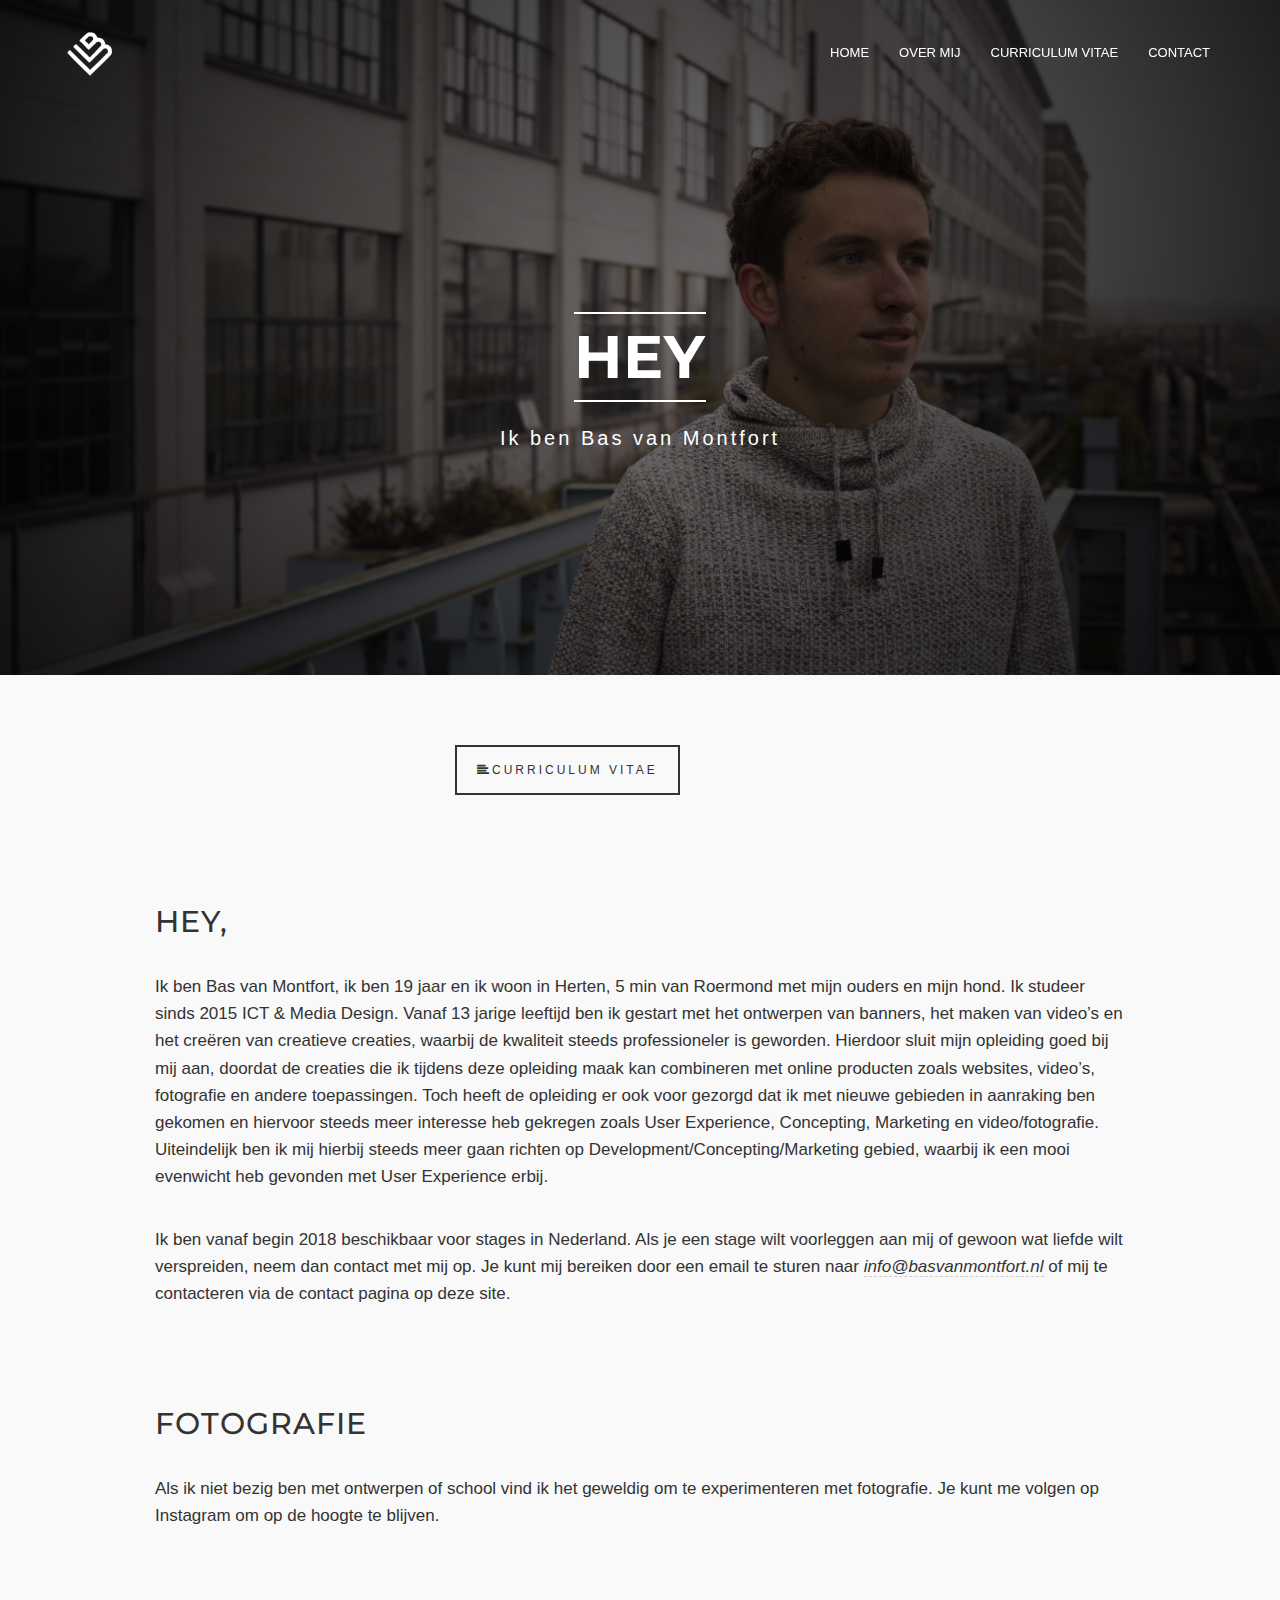
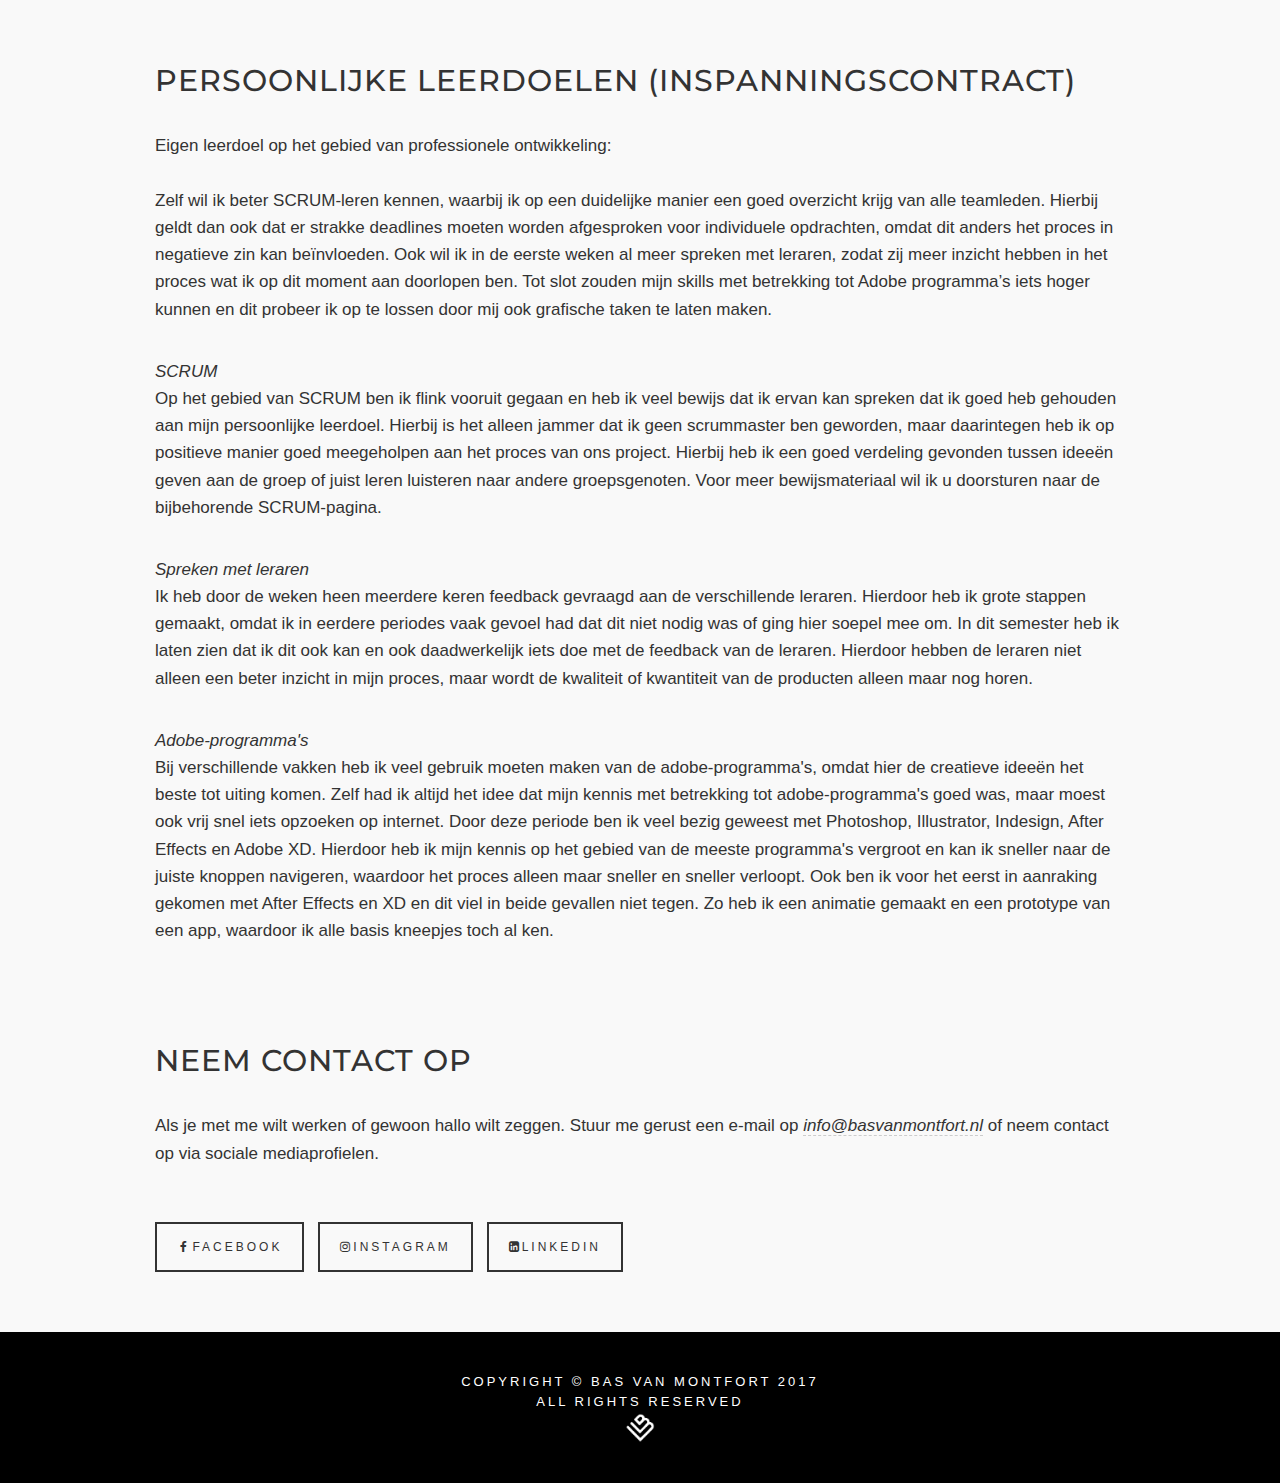
<file: OVERMIJ.html>
<!DOCTYPE html>
<html lang="en">
<head>
<meta charset="utf-8">
<meta http-equiv="X-UA-Compatible" content="IE=edge">
<meta name="viewport" content="width=device-width, initial-scale=1">
<meta name="description" content="">
<meta name="author" content="">
<title>Bas van Montfort - Strategie & Concept</title>
<link href="css/bootstrap.min.css" rel="stylesheet">
<link href="css/style.css" rel="stylesheet">
<link rel="stylesheet" href="css/instalive.css">
<link href="font-awesome/css/font-awesome.min.css" rel="stylesheet" type="text/css">
<link href="http://fonts.googleapis.com/css?family=Open+Sans:300,400,700,400italic,700italic" rel="stylesheet" type="text/css">
<link href="http://fonts.googleapis.com/css?family=Montserrat:400,700" rel="stylesheet" type="text/css">
</head>
<body id="page-top" data-spy="scroll" data-target=".navbar-fixed-top">
<!-- Navigation -->
<nav class="navbar navbar-custom navbar-fixed-top" role="navigation">
<div class="container">
	<div class="navbar-header">
		<button type="button" class="navbar-toggle" data-toggle="collapse" data-target=".navbar-main-collapse">
		<i class="fa fa-bars"></i>
		</button>
        <a href="index.html"><img class="navbar-brand page-scroll" src="img/BM-wit.png" href="index.html"/></a>
        
	</div>
	<!-- Collect the nav links, forms, and other content for toggling -->
	<div class="collapse navbar-collapse navbar-right navbar-main-collapse">
		<ul class="nav navbar-nav">
			<li>
			<a href="index.html">Home</a>
			</li> 
			<li>
			<a href="#">Over mij</a>
			</li>
            <li>
			<a href="#">Curriculum Vitae</a>
            </li>
			<li>
			<a href="contact.html">Contact</a>
			</li>
		</ul>
	</div>
	<!-- /.navbar-collapse -->
</div>
<!-- /.container -->
</nav>
<!-- Intro Header -->
<header id="OVERMIJ" class="intro">
<div class="intro-body">
	<div class="container">
		<div class="row">
			<div class="col-md-8 col-md-offset-2">
				<h1 class="brand-heading">HEY</h1>
				<p class="intro-text">
					Ik ben Bas van Montfort
				</p>
			</div>
		</div>
	</div>
</div>
</header>
<!-- Page Sample Section -->
    <section id="page-sample">
        <div id="vakken" class="container content-section center">
            <div class="row">
		      <div class="col-lg-8 col-lg-offset-4">
			<ul class="list-inline banner-social-buttons">
				<li>
				<a href="files/overmij/CV-BasvanMontfort.pdf" target="_blank" class="btn btnghost btn-lg"><i class="fa fa-align-left"></i><span class="network-name">Curriculum Vitae</span></a>
				</li>
				<li>
			</ul>
                </div>
            </div>
        </div>
    </section>
<section id="page-sample">
<div class="container content-section center">
	<div class="row">
		<div class="col-lg-10 col-lg-offset-1">
        <h2 class="text-left">Hey,</h2>
			<p>
                Ik ben Bas van Montfort, ik ben 19 jaar en ik woon in Herten, 5 min van Roermond met mijn ouders en mijn hond. Ik studeer sinds 2015 ICT & Media Design. Vanaf 13 jarige leeftijd ben ik gestart met het ontwerpen van banners, het maken van video’s en het creëren van
creatieve creaties, waarbij de kwaliteit steeds professioneler is geworden. Hierdoor sluit mijn opleiding goed bij mij aan, doordat de creaties die ik tijdens deze opleiding maak kan
combineren met online producten zoals websites, video’s, fotografie en andere
toepassingen. Toch heeft de opleiding er ook voor gezorgd dat ik met nieuwe gebieden in aanraking ben gekomen en hiervoor steeds meer interesse heb gekregen zoals User
Experience, Concepting, Marketing en video/fotografie. Uiteindelijk ben ik mij hierbij steeds meer gaan richten op Development/Concepting/Marketing gebied, waarbij ik een mooi evenwicht heb gevonden met User Experience erbij. 
			</p>
            <p>
            Ik ben vanaf begin 2018 beschikbaar voor stages in Nederland. Als je een stage wilt voorleggen aan mij of gewoon wat liefde wilt verspreiden, neem dan contact met mij op. Je kunt mij bereiken door een email te sturen naar <i><a href="mailto:info@basvanmontfort.nl" style="border-bottom:1px dashed #ccc;">info@basvanmontfort.nl</a></i> of mij te contacteren via de contact pagina op deze site. 
            
            </p>
                      
	</div>
</div>
    </div>
</section>

<section id="page-sample">
<div class="container content-section center">
	<div class="row">
		<div class="col-lg-10 col-lg-offset-1">
        <h2 class="text-left">Fotografie</h2>
			<p>
                Als ik niet bezig ben met ontwerpen of school vind ik het geweldig om te experimenteren met fotografie. Je kunt me volgen op Instagram om op de hoogte te blijven.
			</p>
            
            <link href="https://maxcdn.bootstrapcdn.com/font-awesome/4.6.3/css/font-awesome.min.css" rel="stylesheet" type="text/css" />
<script src="https://ajax.googleapis.com/ajax/libs/jquery/1.12.4/jquery.min.js"></script>
<div id="instagram_gallery"></div>
<script type="text/javascript">
$(document).ready(function() {
    $("#instagram_gallery").instaGallery({
        userId: 1635362313,
        accessToken: '1635362313.34de2cf.0045bdc049c14e1ebd2eeb619217a403',
        limit: 12,
        resolution: 'high', // low, medium, high

    });
});
</script>
                      
	</div>
</div>
    </div>
</section>
<section id="page-sample">
<div class="container content-section center">
	<div class="row">
		<div class="col-lg-10 col-lg-offset-1">
        <h2 class="text-left">Persoonlijke leerdoelen (Inspanningscontract)</h2>
			<p>
                Eigen leerdoel op het gebied van professionele ontwikkeling:<br><br>
Zelf wil ik beter SCRUM-leren kennen, waarbij ik op een duidelijke manier een goed overzicht krijg van alle teamleden.
Hierbij geldt dan ook dat er strakke deadlines moeten worden afgesproken voor individuele opdrachten, omdat dit anders
het proces in negatieve zin kan beïnvloeden. Ook wil ik in de eerste weken al meer spreken met leraren, zodat zij meer
inzicht hebben in het proces wat ik op dit moment aan doorlopen ben. Tot slot zouden mijn skills met betrekking tot
Adobe programma’s iets hoger kunnen en dit probeer ik op te lossen door mij ook grafische taken te laten maken.
			</p>
            <p> <i>SCRUM</i><br>
                Op het gebied van SCRUM ben ik flink vooruit gegaan en heb ik veel bewijs dat ik ervan kan spreken dat ik goed heb gehouden aan mijn persoonlijke leerdoel. Hierbij is het alleen jammer dat ik geen scrummaster ben geworden, maar daarintegen heb ik op positieve manier goed meegeholpen aan het proces van ons project. Hierbij heb ik een goed verdeling gevonden tussen ideeën geven aan de groep of juist leren luisteren naar andere groepsgenoten. Voor meer bewijsmateriaal wil ik u doorsturen naar de bijbehorende SCRUM-pagina. 
            </p>
            <p> <i>Spreken met leraren</i><br>
                Ik heb door de weken heen meerdere keren feedback gevraagd aan de verschillende leraren. Hierdoor heb ik grote stappen gemaakt, omdat ik in eerdere periodes vaak gevoel had dat dit niet nodig was of ging hier soepel mee om. In dit semester heb ik laten zien dat ik dit ook kan en ook daadwerkelijk iets doe met de feedback van de leraren. Hierdoor hebben de leraren niet alleen een beter inzicht in mijn proces, maar wordt de kwaliteit of kwantiteit van de producten alleen maar nog horen.  
            </p>
            <p> <i>Adobe-programma's</i><br>
                Bij verschillende vakken heb ik veel gebruik moeten maken van de adobe-programma's, omdat hier de creatieve ideeën het beste tot uiting komen. Zelf had ik altijd het idee dat mijn kennis met betrekking tot adobe-programma's goed was, maar moest ook vrij snel iets opzoeken op internet. Door deze periode ben ik veel bezig geweest met Photoshop, Illustrator, Indesign, After Effects en Adobe XD. Hierdoor heb ik mijn kennis op het gebied van de meeste programma's vergroot en kan ik sneller naar de juiste knoppen navigeren, waardoor het proces alleen maar sneller en sneller verloopt. Ook ben ik voor het eerst in aanraking gekomen met After Effects en XD en dit viel in beide gevallen niet tegen. Zo heb ik een animatie gemaakt en een prototype van een app, waardoor ik alle basis kneepjes toch al ken.  
            </p>
                      
	</div>
</div>
    </div>
</section>

<section id='content'></section>
    
    <section id="page-sample">
<div class="container content-section center">
	<div class="row">
		<div class="col-lg-10 col-lg-offset-1">
        <h2 class="text-left">Neem contact op</h2>
			<p>
                Als je met me wilt werken of gewoon hallo wilt zeggen. Stuur me gerust een e-mail op <i><a href="mailto:info@basvanmontfort.nl" style="border-bottom:1px dashed #ccc;">info@basvanmontfort.nl</a></i> of neem contact op via sociale mediaprofielen.
            </p>  
            			<ul class="list-inline banner-social-buttons">
				<li>
				<a href="https://www.facebook.com/bas.vanmontfort" class="btn btnghost btn-lg"><i class="fa fa-facebook fa-fw"></i><span class="network-name">Facebook</span></a>
				</li>
				<li>
				<a href="https://www.instagram.com/bassshh_/" class="btn btnghost btn-lg"><i class="fa fa-instagram"></i><span class="network-name">Instagram</span></a>
				</li>
				<li>
				<a href="https://www.linkedin.com/in/bas-van-montfort-24b40b136/" class="btn btnghost btn-lg"><i class="fa fa-linkedin-square"></i><span class="network-name">LinkedIn</span></a>
				</li>
			</ul>
	</div>
</div>
    </div>
</section>
<!-- Footer -->
<footer>
<div class="container text-center">
	<p class="credits">
		Copyright &copy; Bas van Montfort 2017<br/>
		ALL RIGHTS RESERVED <br>
        <a href="#"><img src="img/BM-wit.png" height="30px"/></a>
	</p>
</div>
</footer>
<!-- jQuery -->
<script src="js/jquery.js"></script>
<!-- Bootstrap Core JavaScript -->
<script src="js/bootstrap.min.js"></script>
<!-- Plugin JavaScript -->
<script src="js/jquery.easing.min.js"></script>
<!-- Custom Theme JavaScript -->
<script src="js/theme.js"></script>
<script  src="js/instalive.js"></script>
</body>
</html>
</file>
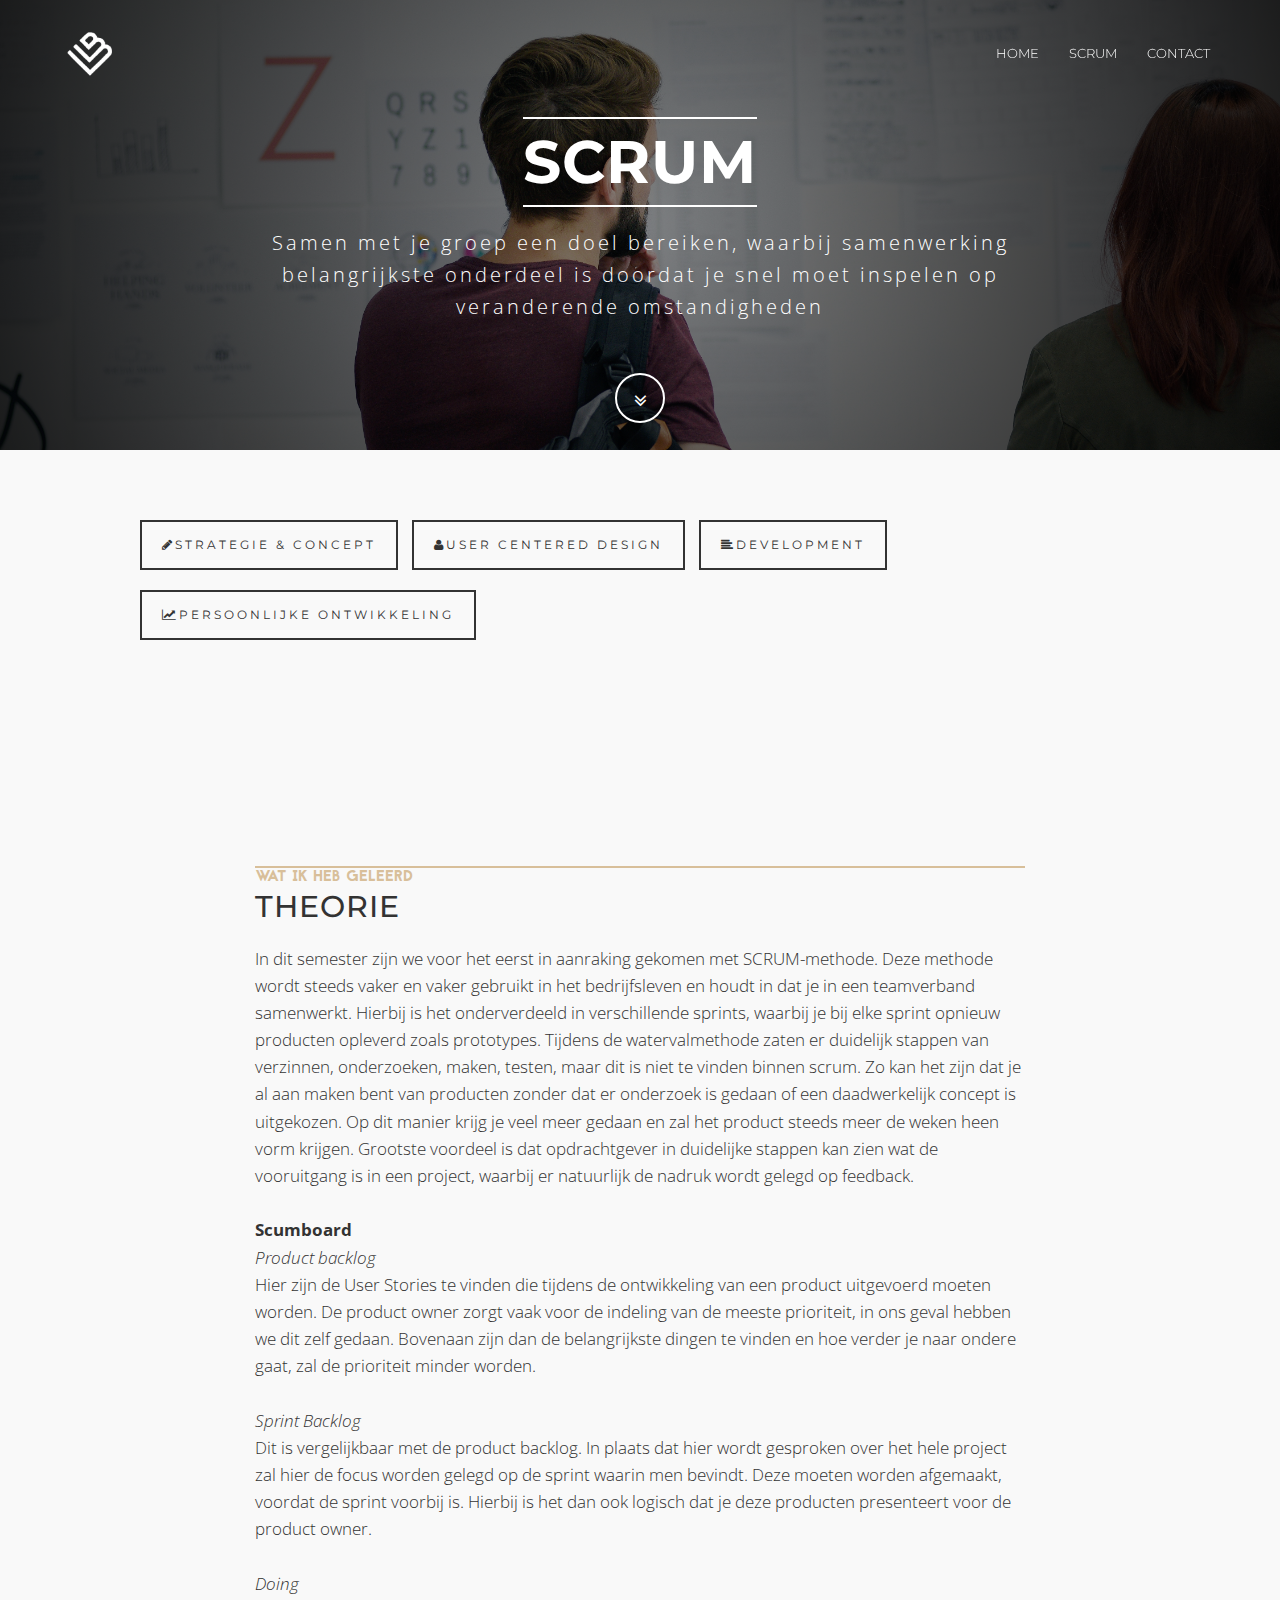
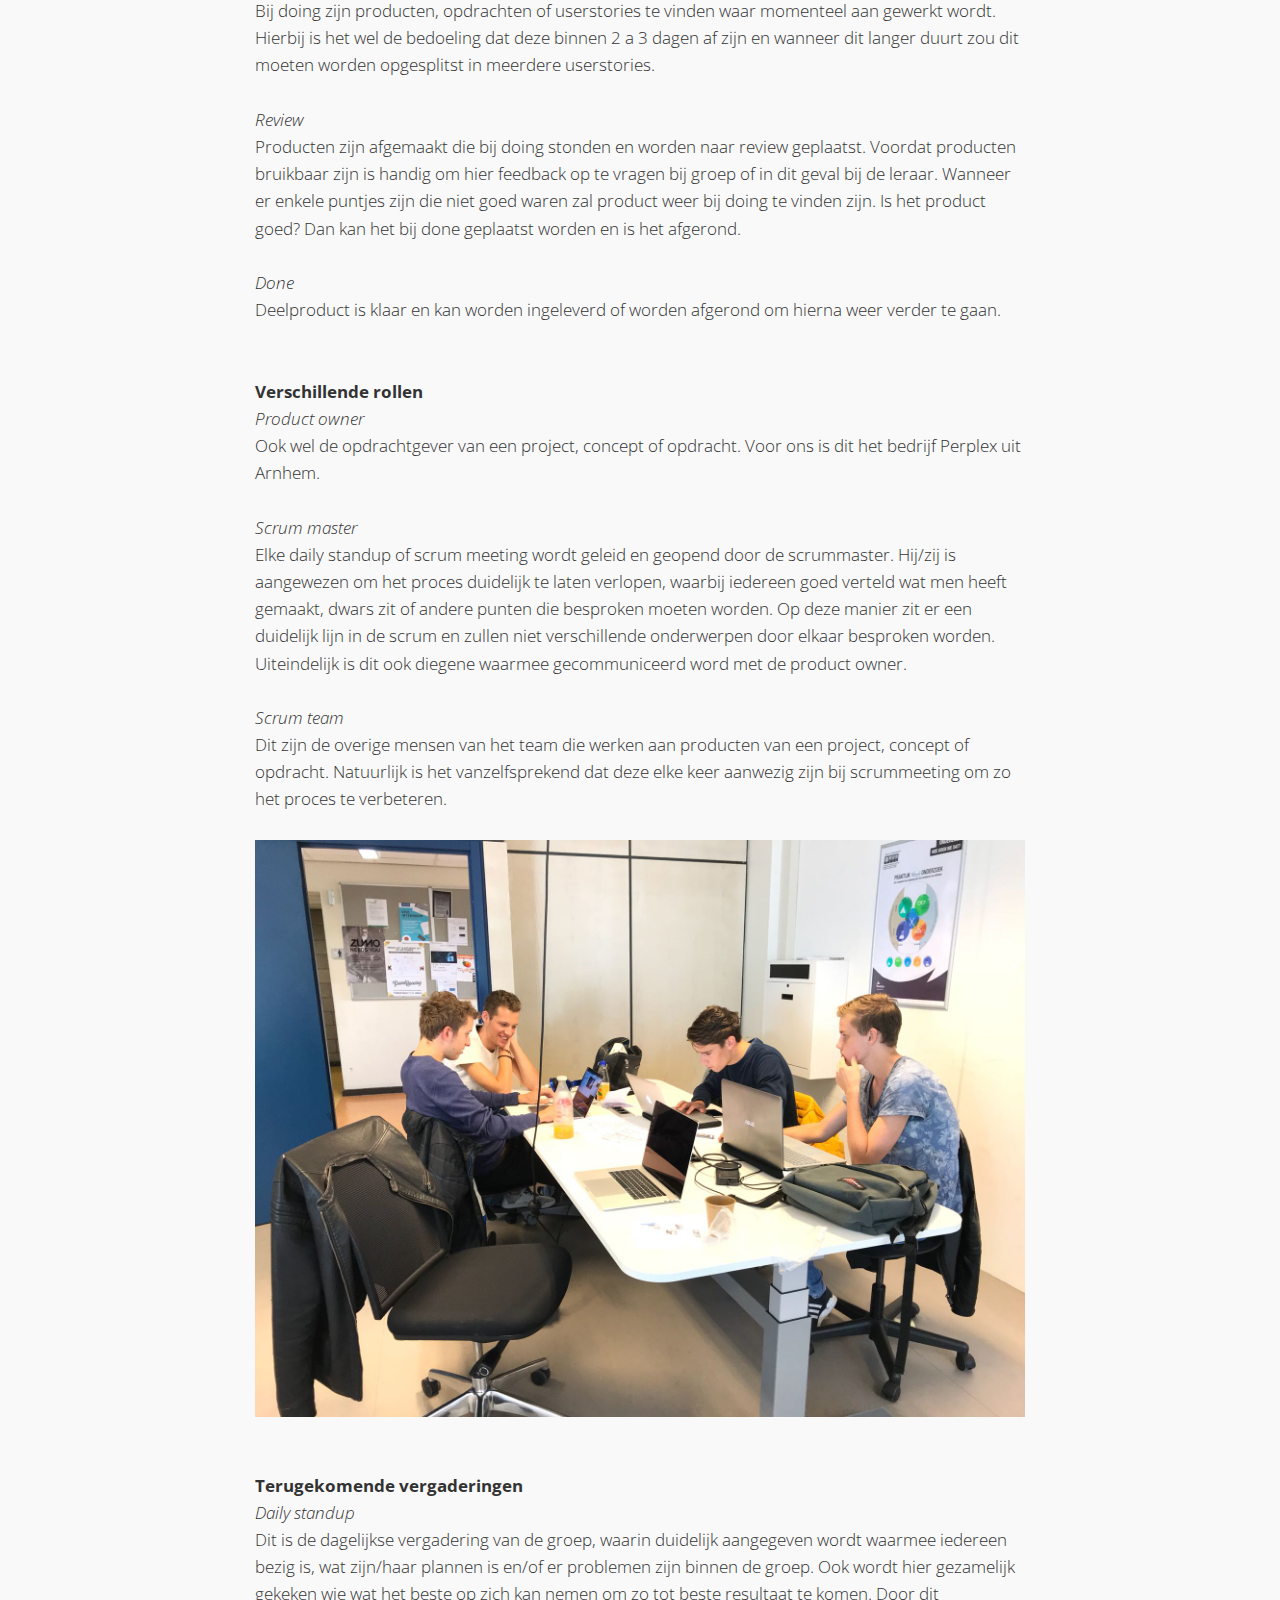
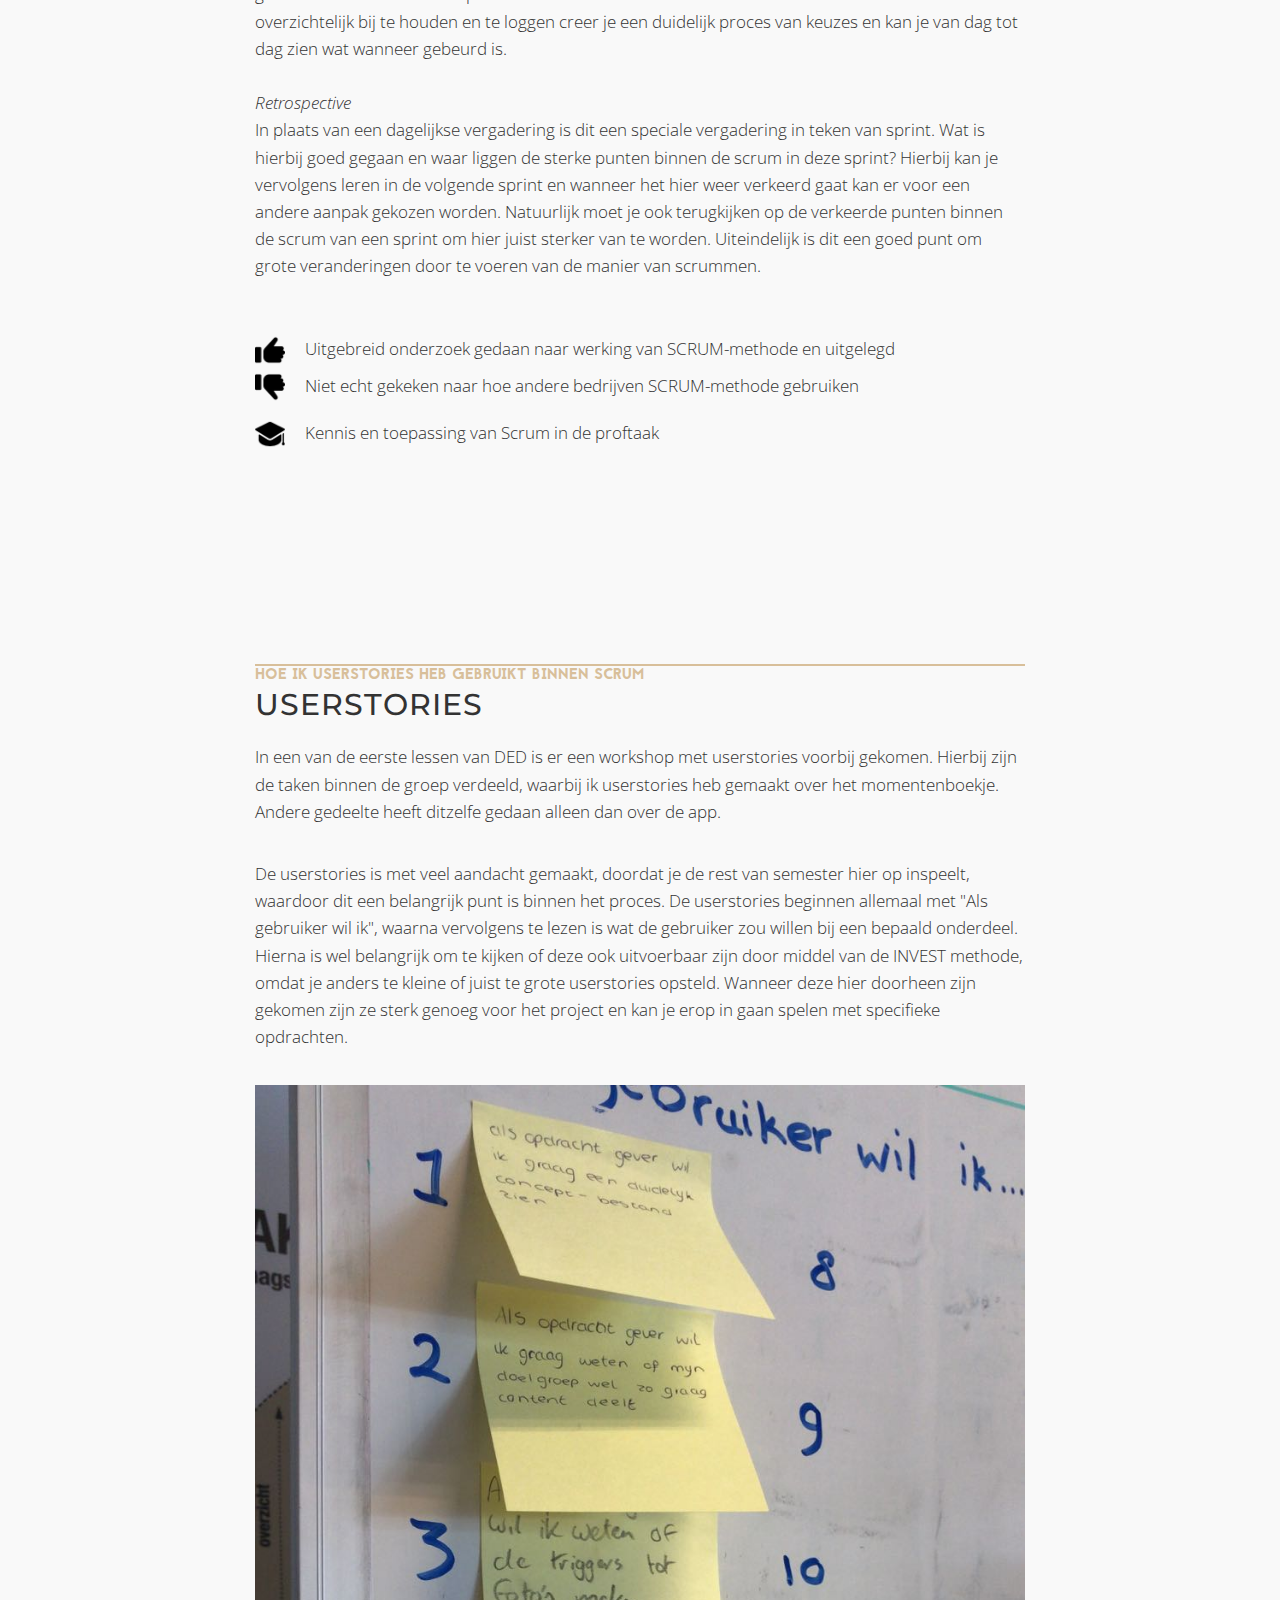
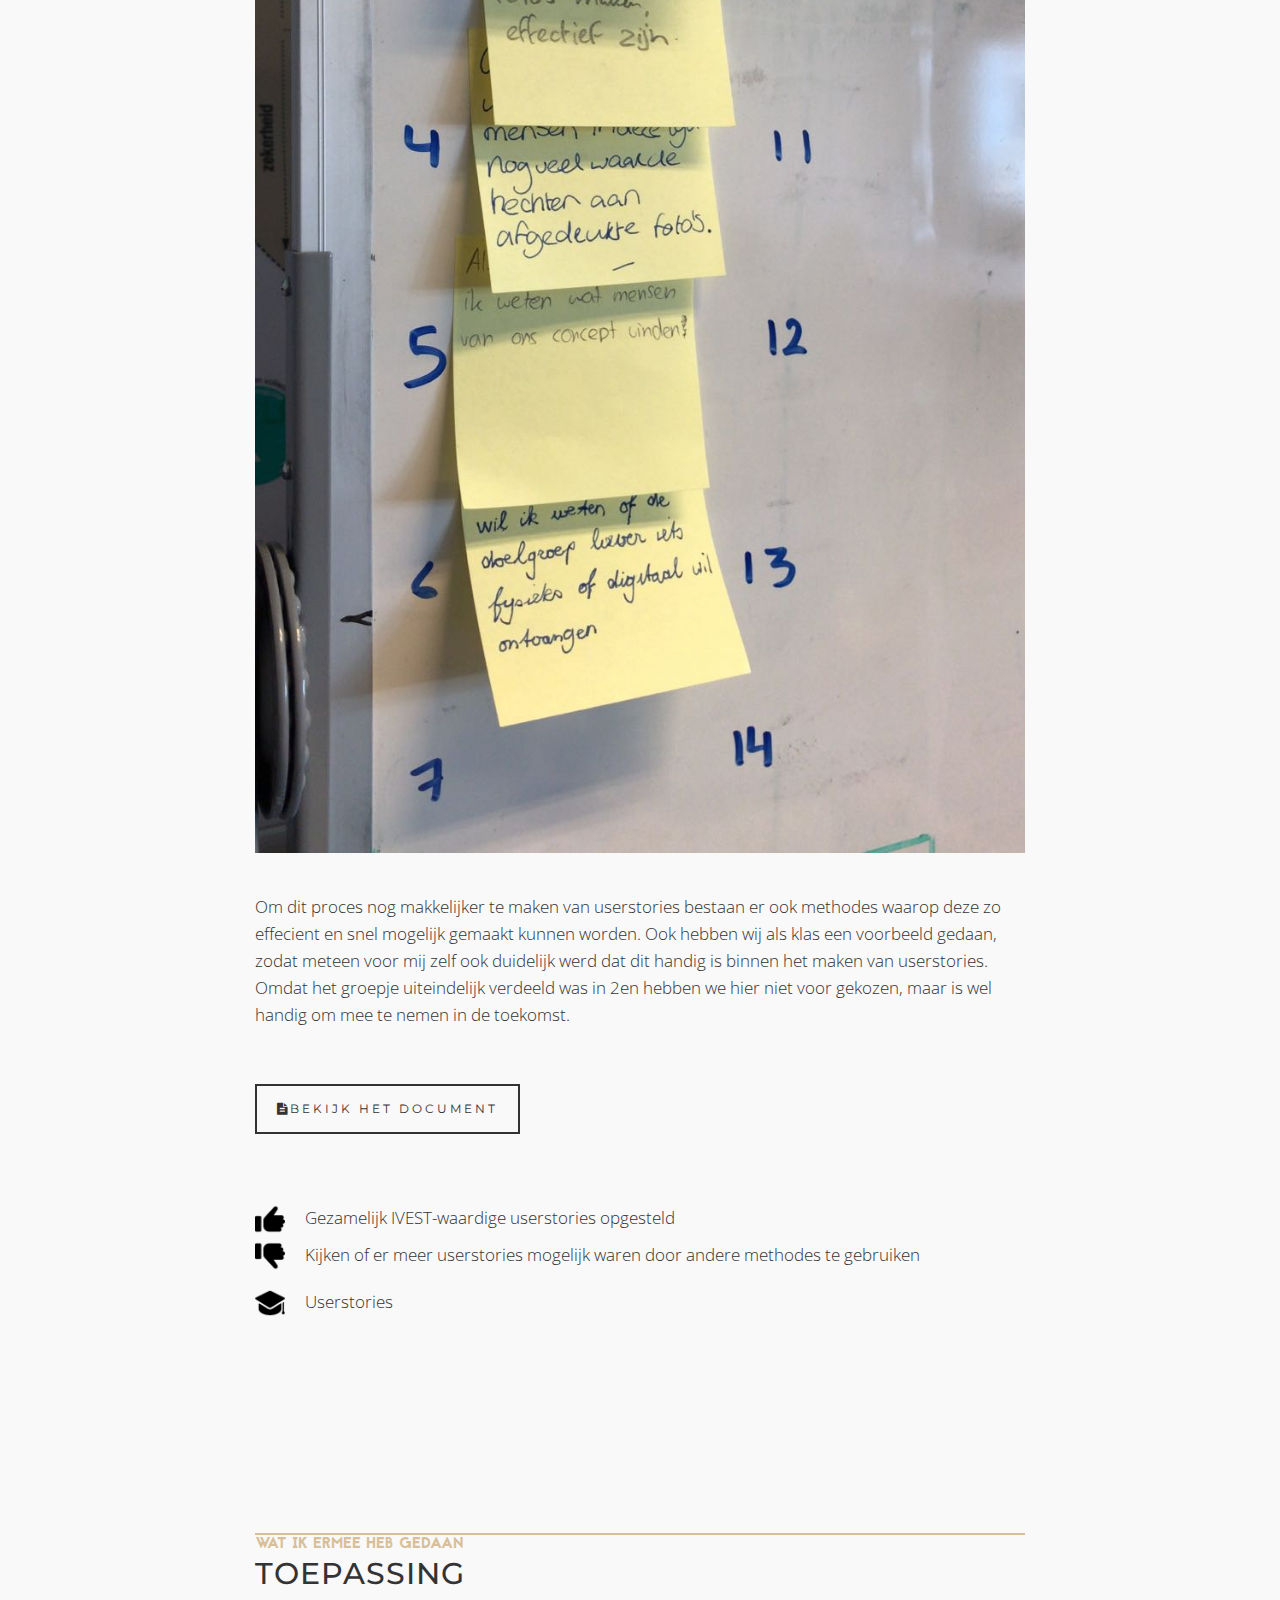
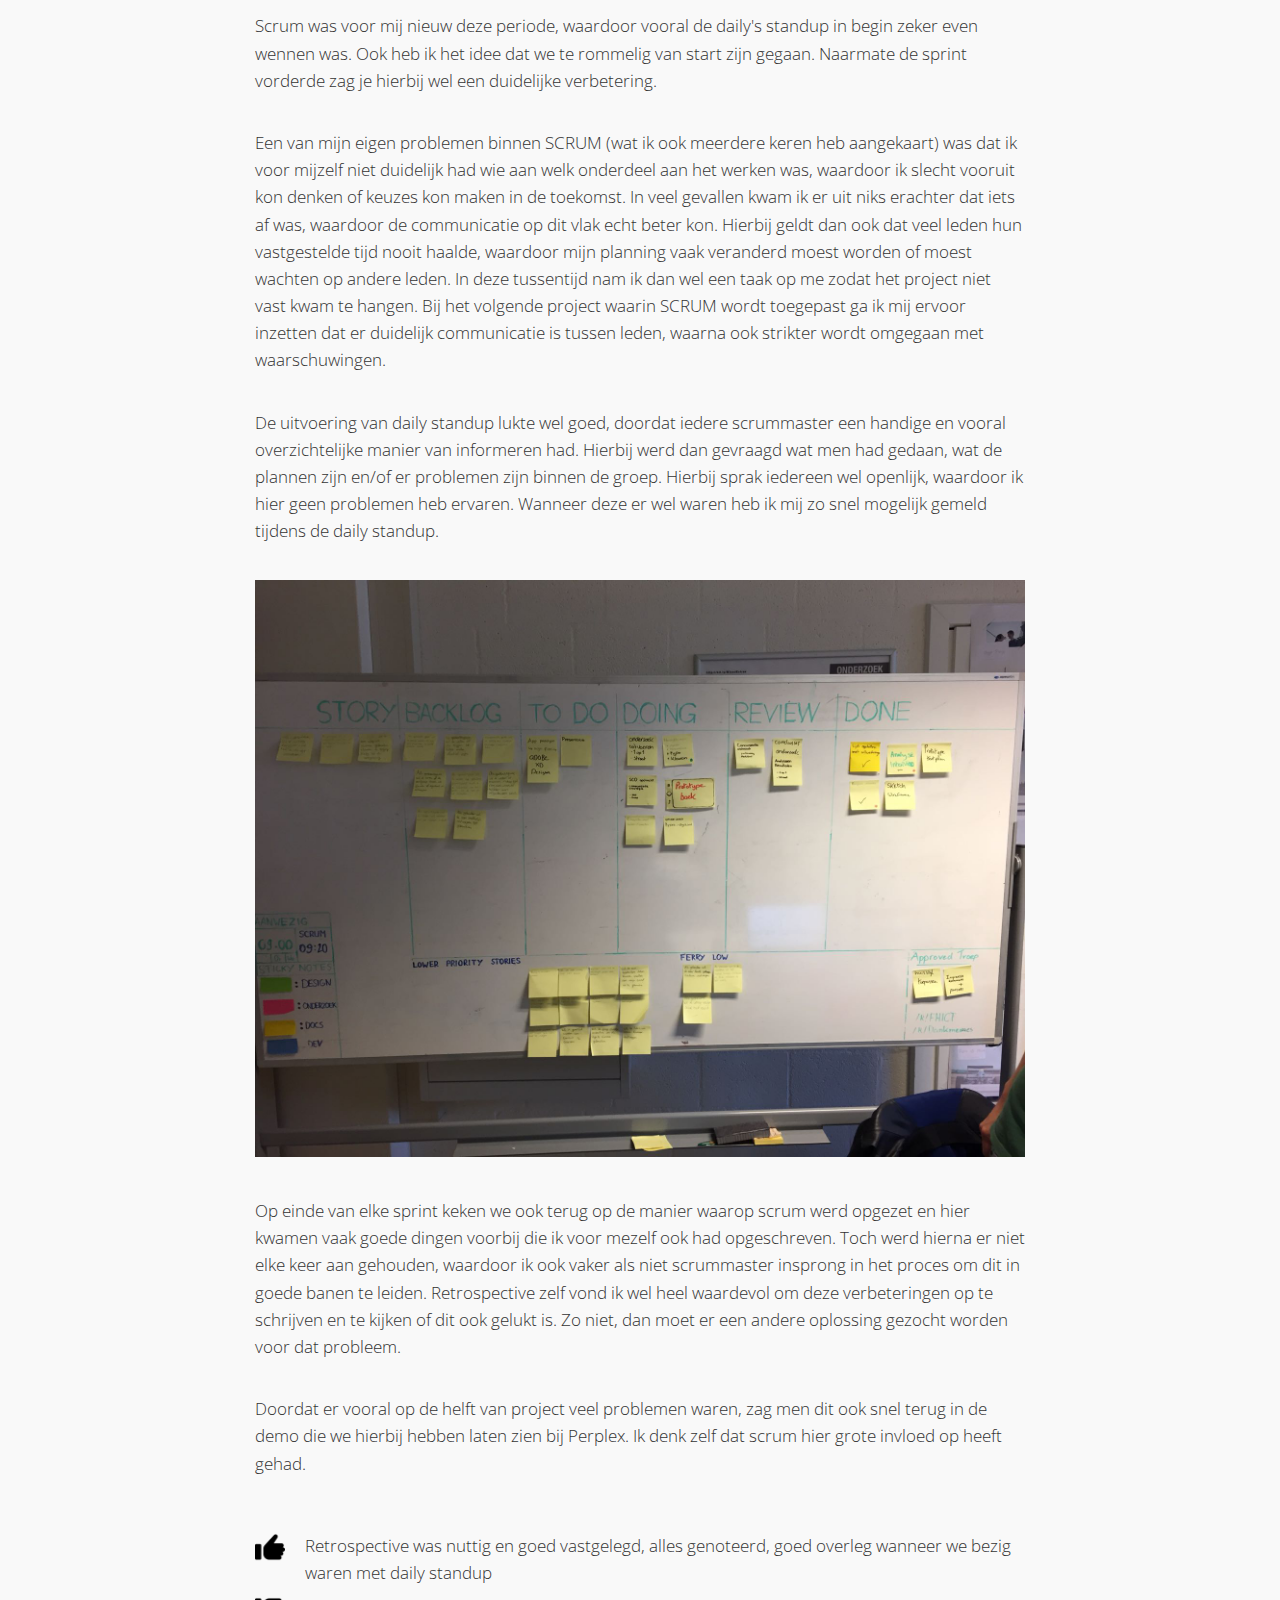
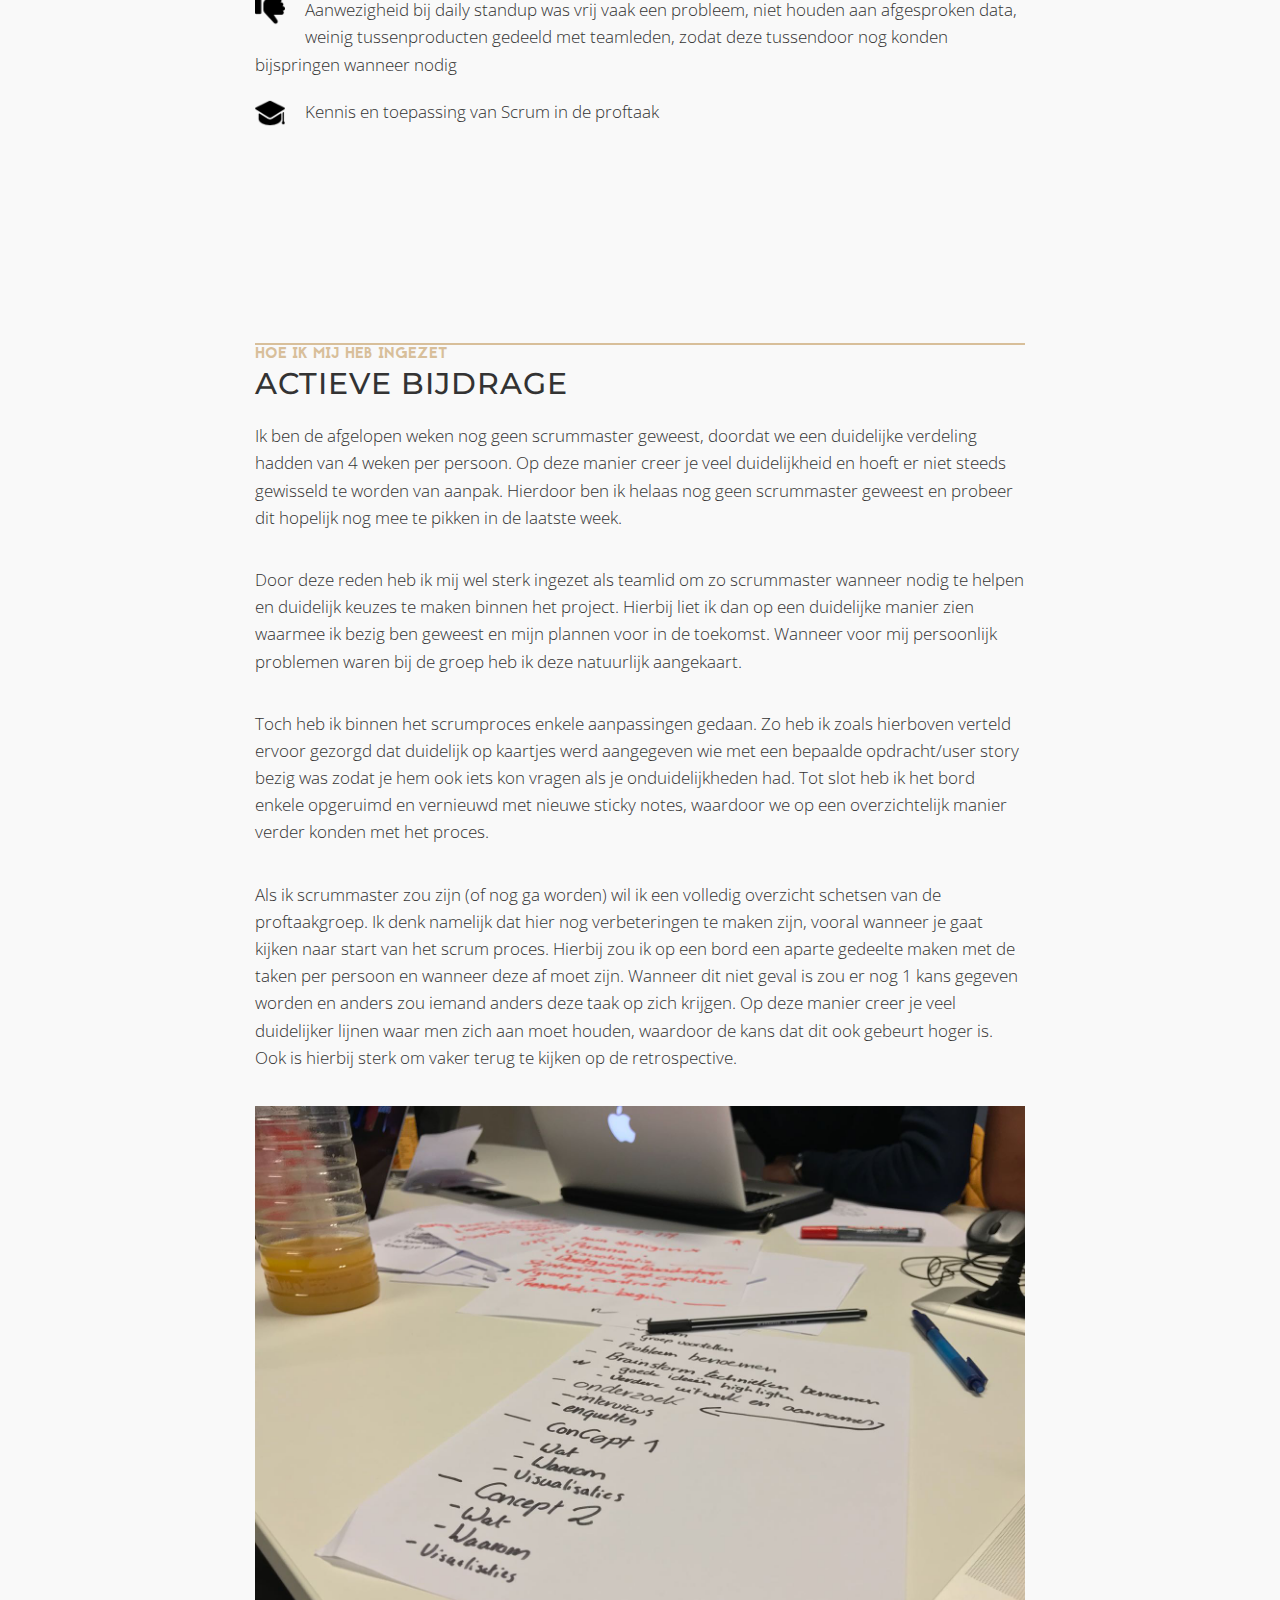
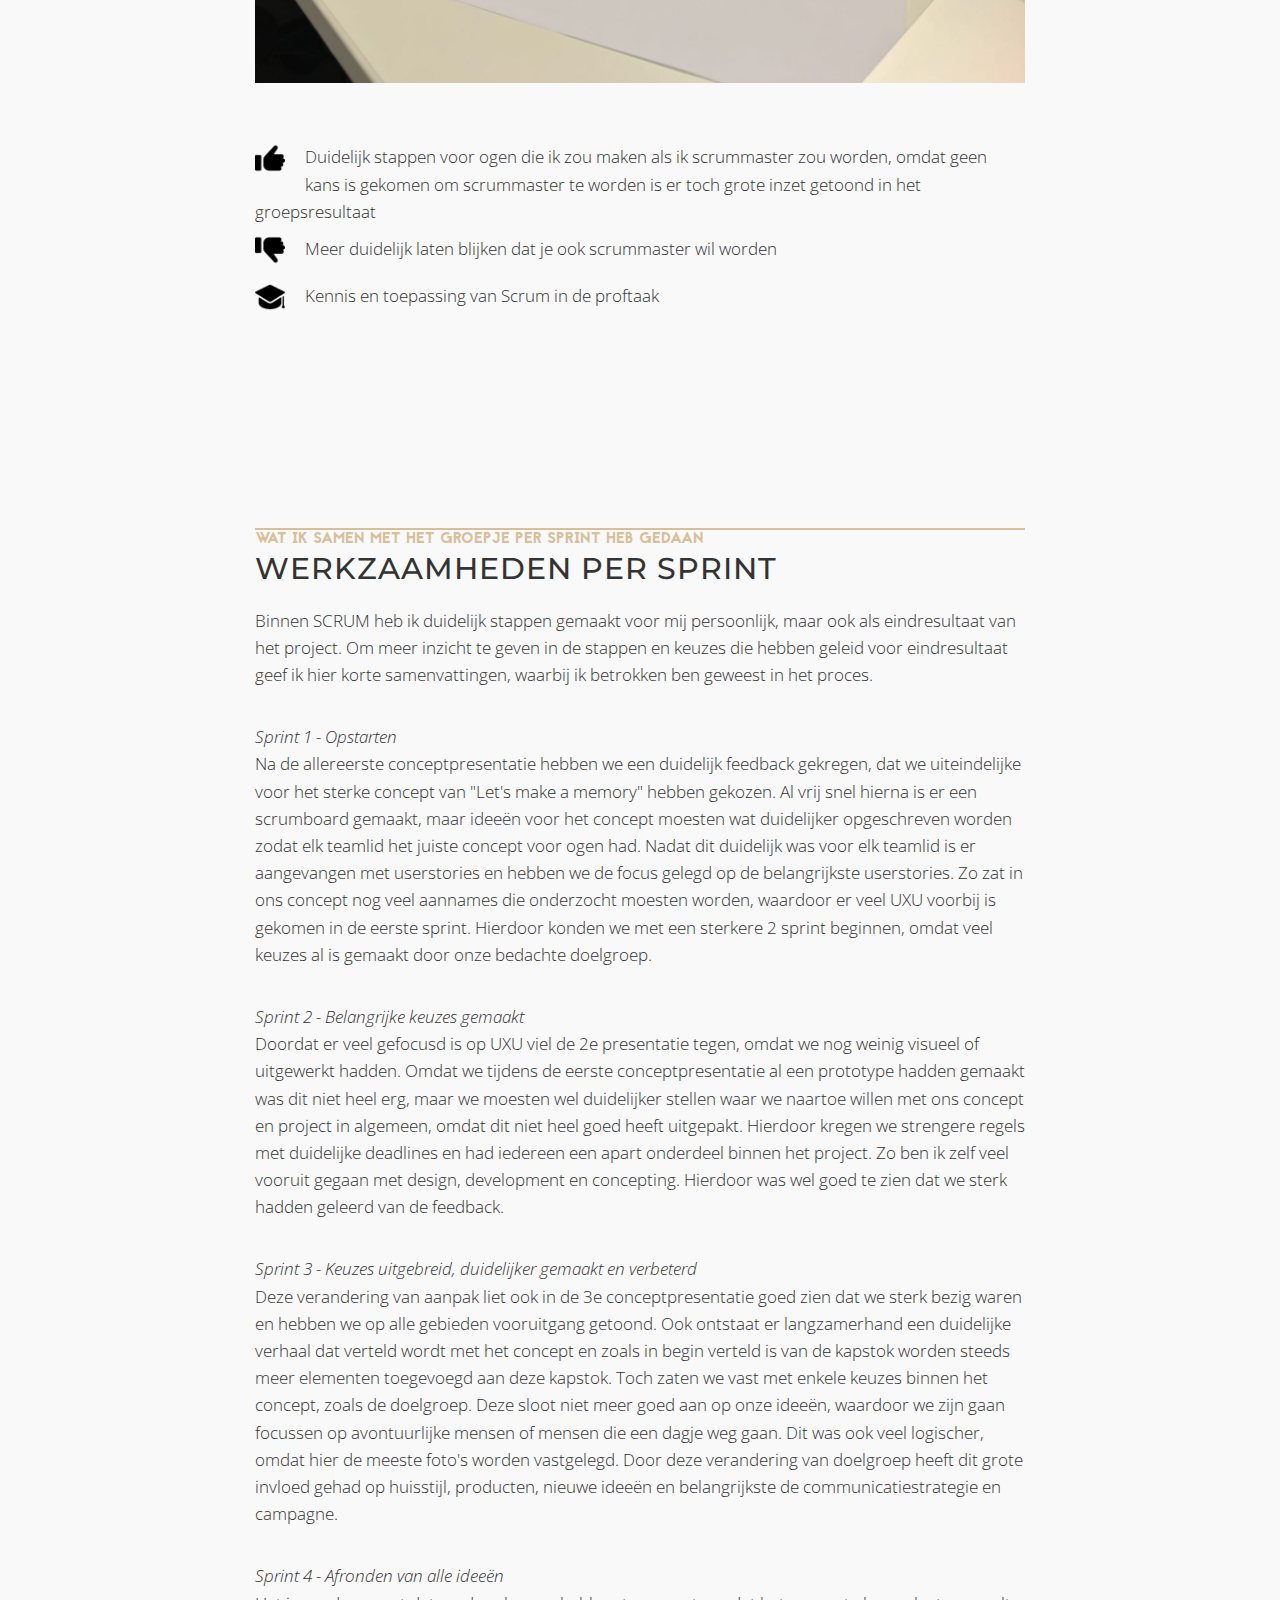
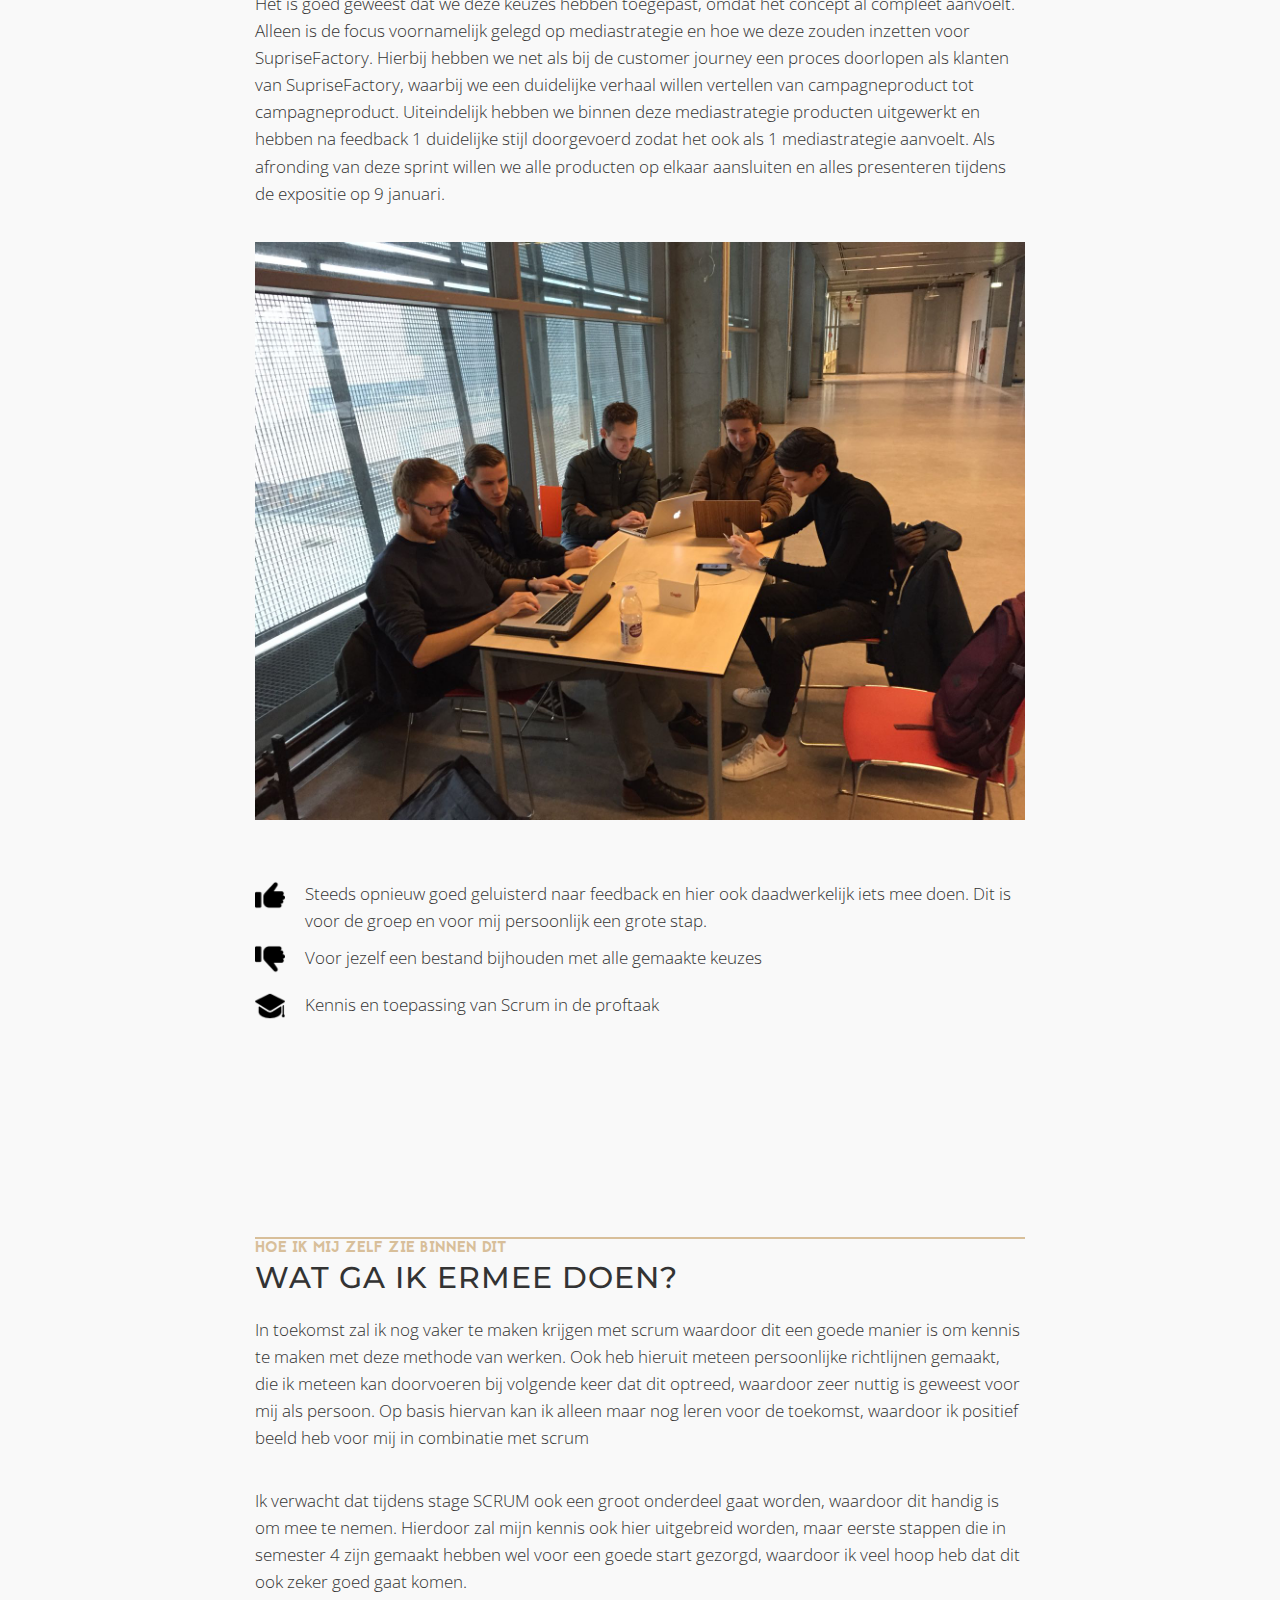
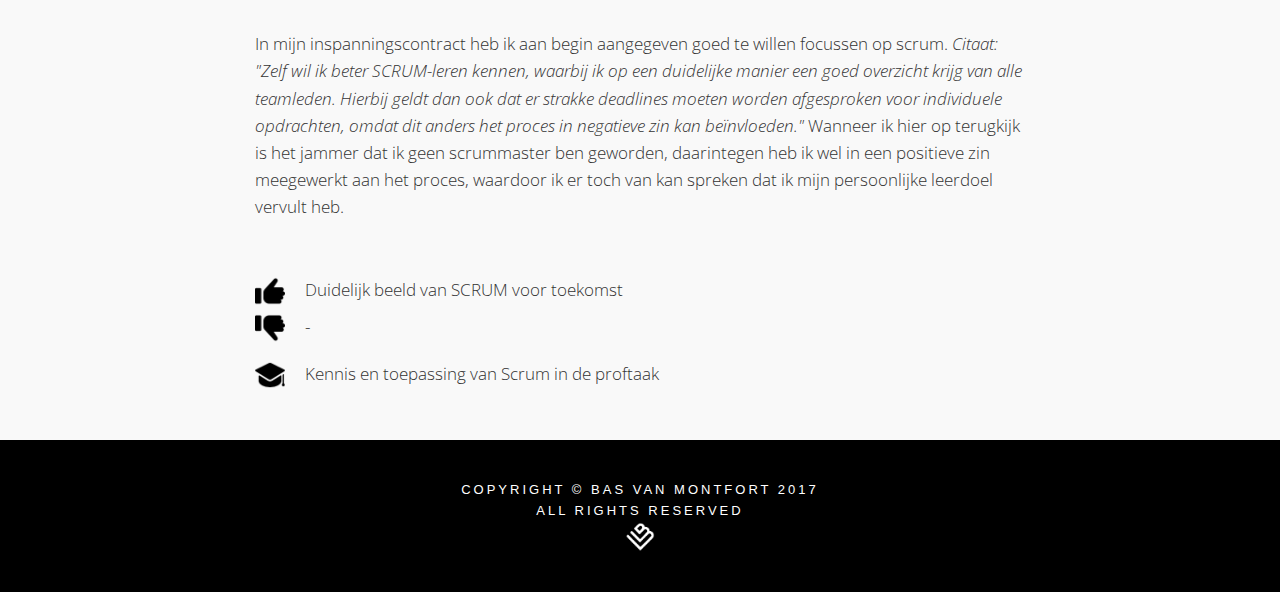
<file: SCRUM.html>
<!DOCTYPE html>
<html lang="en">
<head>
<meta charset="utf-8">
<meta http-equiv="X-UA-Compatible" content="IE=edge">
<meta name="viewport" content="width=device-width, initial-scale=1">
<meta name="description" content="">
<meta name="author" content="">
<title>Bas van Montfort - User Experience</title>
<link href="css/bootstrap.min.css" rel="stylesheet">
<link href="css/style.css" rel="stylesheet">
<link href="font-awesome/css/font-awesome.min.css" rel="stylesheet" type="text/css">
<link href="http://fonts.googleapis.com/css?family=Open+Sans:300,400,700,400italic,700italic" rel="stylesheet" type="text/css">
<link href="http://fonts.googleapis.com/css?family=Montserrat:400,700" rel="stylesheet" type="text/css">
</head>
<body id="page-top" data-spy="scroll" data-target=".navbar-fixed-top">
<!-- Navigation -->
<nav class="navbar navbar-custom navbar-fixed-top" role="navigation">
<div class="container">
	<div class="navbar-header">
		<button type="button" class="navbar-toggle" data-toggle="collapse" data-target=".navbar-main-collapse">
		<i class="fa fa-bars"></i>
		</button>
        <a href="index.html"><img class="navbar-brand page-scroll" src="img/BM-wit.png" href="index.html"/></a>
        
	</div>
	<!-- Collect the nav links, forms, and other content for toggling -->
	<div class="collapse navbar-collapse navbar-right navbar-main-collapse">
		<ul class="nav navbar-nav">
			<li>
			<a href="index.html">Home</a>
			</li> 
			<li>
			<a href="#">SCRUM</a>
			</li>
			<li>
			<a href="contact.html">Contact</a>
			</li>
		</ul>
	</div>
	<!-- /.navbar-collapse -->
</div>
<!-- /.container -->
</nav>
<!-- Intro Header -->
<header id="SCRUM" class="intro">
<div class="intro-body">
	<div class="container">
		<div class="row">
			<div class="col-md-8 col-md-offset-2">
				<h1 class="brand-heading">SCRUM</h1>
				<p class="intro-text">
					Samen met je groep een doel bereiken, waarbij samenwerking belangrijkste onderdeel is doordat je snel moet inspelen op veranderende omstandigheden
				</p>
				<a href="#page-sample" class="btn btn-circle page-scroll">
				<i class="fa fa-angle-double-down animated"></i>
				</a>
			</div>
		</div>
	</div>
</div>
</header>
<!-- Page Sample Section -->
    <section id="page-sample">
        <div id="vakken" class="container content-section center">
            <div class="row">
		      <div class="col-lg-18 col-lg-offset-1">
			<ul class="list-inline banner-social-buttons">
                <li>
				<a href="SCO.html" class="btn btnghost btn-lg"><i class="fa fa-pencil"></i><span class="network-name">Strategie & Concept</span></a>
				</li>
				<li>
				<a href="UX.html" class="btn btnghost btn-lg"><i class="fa fa-user"></i><span class="network-name">User Centered Design</span></a>
				</li>
                <li>
				<a href="DED.html" class="btn btnghost btn-lg"><i class="fa fa-align-left"></i><span class="network-name">Development</span></a>
				</li>
                <li>
				<a href="OVERMIJ.html" class="btn btnghost btn-lg"><i class="fa fa-line-chart"></i><span class="network-name">Persoonlijke ontwikkeling</span></a>
				</li>
			</ul>
                </div>
            </div>
        </div>
    </section>
<section id="page-sample">
<div class="container content-section center">
	<div class="row">
		<div class="col-lg-8 col-lg-offset-2">
        <div class="section-title">
        <p class="boventitel">Wat ik heb geleerd</p>
        <h2 class="text-left">Theorie</h2>
        </div>
			<p>
                In dit semester zijn we voor het eerst in aanraking gekomen met SCRUM-methode. Deze methode wordt steeds vaker en vaker gebruikt in het bedrijfsleven en houdt in dat je in een teamverband samenwerkt. Hierbij is het onderverdeeld in verschillende sprints, waarbij je bij elke sprint opnieuw producten opleverd zoals prototypes. Tijdens de watervalmethode zaten er duidelijk stappen van verzinnen, onderzoeken, maken, testen, maar dit is niet te vinden binnen scrum. Zo kan het zijn dat je al aan maken bent van producten zonder dat er onderzoek is gedaan of een daadwerkelijk concept is uitgekozen. Op dit manier krijg je veel meer gedaan en zal het product steeds meer de weken heen vorm krijgen. Grootste voordeel is dat opdrachtgever in duidelijke stappen kan zien wat de vooruitgang is in een project, waarbij er natuurlijk de nadruk wordt gelegd op feedback. <br><br>

                <strong>Scumboard</strong><br>
                <i>Product backlog</i><br>
                Hier zijn de User Stories te vinden die tijdens de ontwikkeling van een product uitgevoerd moeten worden. De product owner zorgt vaak voor de indeling van de meeste prioriteit, in ons geval hebben we dit zelf gedaan. Bovenaan zijn dan de belangrijkste dingen te vinden en hoe verder je naar ondere gaat, zal de prioriteit minder worden. 
                <br><br>

                <i>Sprint Backlog</i><br>
Dit is vergelijkbaar met de product backlog. In plaats dat hier wordt gesproken over het hele project zal hier de focus worden gelegd op de sprint waarin men bevindt. Deze moeten worden afgemaakt, voordat de sprint voorbij is. Hierbij is het dan ook logisch dat je deze producten presenteert voor de product owner. <br><br>

                <i>Doing</i><br>
Bij doing zijn producten, opdrachten of userstories te vinden waar momenteel aan gewerkt wordt. Hierbij is het wel de bedoeling dat deze binnen 2 a 3 dagen af zijn en wanneer dit langer duurt zou dit moeten worden opgesplitst in meerdere userstories. <br><br>



                <i>Review</i><br>
Producten zijn afgemaakt die bij doing stonden en worden naar review geplaatst. Voordat producten bruikbaar zijn is handig om hier feedback op te vragen bij groep of in dit geval bij de leraar. Wanneer er enkele puntjes zijn die niet goed waren zal product weer bij doing te vinden zijn. Is het product goed? Dan kan het bij done geplaatst worden en is het afgerond.<br><br>

                <i>Done</i><br>
Deelproduct is klaar en kan worden ingeleverd of worden afgerond om hierna weer verder te gaan. <br><br><br>



                <strong>Verschillende rollen</strong><br>
                <i>Product owner</i><br>
Ook wel de opdrachtgever van een project, concept of opdracht. Voor ons is dit het bedrijf Perplex uit Arnhem. <br><br>

                <i>Scrum master</i><br>
Elke daily standup of scrum meeting wordt geleid en geopend door de scrummaster. Hij/zij is aangewezen om het proces duidelijk te laten verlopen, waarbij iedereen goed verteld wat men heeft gemaakt, dwars zit of andere punten die besproken moeten worden. Op deze manier zit er een duidelijk lijn in de scrum en zullen niet verschillende onderwerpen door elkaar besproken worden. Uiteindelijk is dit ook diegene waarmee gecommuniceerd word met de product owner. <br><br>

                <i>Scrum team</i><br>
Dit zijn de overige mensen van het team die werken aan producten van een project, concept of opdracht. Natuurlijk is het vanzelfsprekend dat deze elke keer aanwezig zijn bij scrummeeting om zo het proces te verbeteren.<br><br> 
                
                <img src="img/SCRUM/gezamelijk.jpeg"/><br><br><br>
                
                <strong>Terugekomende vergaderingen</strong><br>
                <i>Daily standup</i><br>
                Dit is de dagelijkse vergadering van de groep, waarin duidelijk aangegeven wordt waarmee iedereen bezig is, wat zijn/haar plannen is en/of er problemen zijn binnen de groep. Ook wordt hier gezamelijk gekeken wie wat het beste op zich kan nemen om zo tot beste resultaat te komen. Door dit overzichtelijk bij te houden en te loggen creer je een duidelijk proces van keuzes en kan je van dag tot dag zien wat wanneer gebeurd is. <br><br>
                
                <i> Retrospective </i><br>
                In plaats van een dagelijkse vergadering is dit een speciale vergadering in teken van sprint. Wat is hierbij goed gegaan en waar liggen de sterke punten binnen de scrum in deze sprint? Hierbij kan je vervolgens leren in de volgende sprint en wanneer het hier weer verkeerd gaat kan er voor een andere aanpak gekozen worden. Natuurlijk moet je ook terugkijken op de verkeerde punten binnen de scrum van een sprint om hier juist sterker van te worden. Uiteindelijk is dit een goed punt om grote veranderingen door te voeren van de manier van scrummen. 
                

            </p>
                
            <br>
            <div class="goedgedaan" style="margin-bottom: 10px;">
            <img class="center"src="img/thumb-up.png" style="float: left; margin-right: 20px;" height="30px"/>
            
            <p> 
                Uitgebreid onderzoek gedaan naar werking van SCRUM-methode en uitgelegd
            </p>
            </div>
            
            <div class="verbeterpunten">
            <img class="center"src="img/thumb-down.png" style="float: left; margin-right: 20px;" height="30px"/>
            
            <p style="display: block; box-sizing: border-box;"> 
               Niet echt gekeken naar hoe andere bedrijven SCRUM-methode gebruiken
            </p>   
            </div><br>
            <div class="leerdoelen">
            <img class="center"src="img/leerdoel.png" style="float: left; margin-right:20px" height="30px"/>
            
            <p style="display: block; box-sizing: border-box;"> 
                Kennis en toepassing van Scrum in de proftaak
            </p>   
            </div>
	</div>
</div>
    </div>
</section>
    

<section id="page-sample">
<div class="container content-section center">
	<div class="row">
		<div class="col-lg-8 col-lg-offset-2">
        <div class="section-title">
        <p class="boventitel">Hoe ik userstories heb gebruikt binnen SCRUM</p>
        <h2 class="text-left">Userstories</h2>
        </div>
			<p>
                In een van de eerste lessen van DED is er een workshop met userstories voorbij gekomen. Hierbij zijn de taken binnen de groep verdeeld, waarbij ik userstories heb gemaakt over het momentenboekje. Andere gedeelte heeft ditzelfe gedaan alleen dan over de app. 
            </p>
            <p>
                De userstories is met veel aandacht gemaakt, doordat je de rest van semester hier op inspeelt, waardoor dit een belangrijk punt is binnen het proces. De userstories beginnen allemaal met "Als gebruiker wil ik", waarna vervolgens te lezen is wat de gebruiker zou willen bij een bepaald onderdeel. Hierna is wel belangrijk om te kijken of deze ook uitvoerbaar zijn door middel van de INVEST methode, omdat je anders te kleine of juist te grote userstories opsteld. Wanneer deze hier doorheen zijn gekomen zijn ze sterk genoeg voor het project en kan je erop in gaan spelen met specifieke opdrachten. 
            </p>
            <img src="img/SCRUM/stickynotes.jpeg"/><br><br><br>
            <p>
                Om dit proces nog makkelijker te maken van userstories bestaan er ook methodes waarop deze zo effecient en snel mogelijk gemaakt kunnen worden. Ook hebben wij als klas een voorbeeld gedaan, zodat meteen voor mij zelf ook duidelijk werd dat dit handig is binnen het maken van userstories. Omdat het groepje uiteindelijk verdeeld was in 2en hebben we hier niet voor gekozen, maar is wel handig om mee te nemen in de toekomst. 
            </p>
            <ul class="list-inline banner-social-buttons">
				<li>
				<a href="files/scrum/userstories.pdf" target="_blank" class="btn btnghost btn-lg"><i class="fa fa-file-text"></i><span class="network-name">Bekijk het document</span></a>
				</li>
			</ul><br><br>
                
            <br>
            <div class="goedgedaan" style="margin-bottom: 10px;">
            <img class="center"src="img/thumb-up.png" style="float: left; margin-right: 20px;" height="30px"/>
            
            <p> 
                Gezamelijk IVEST-waardige userstories opgesteld
            </p>
            </div>
            
            <div class="verbeterpunten">
            <img class="center"src="img/thumb-down.png" style="float: left; margin-right: 20px;" height="30px"/>
            
            <p style="display: block; box-sizing: border-box;"> 
                Kijken of er meer userstories mogelijk waren door andere methodes te gebruiken
            </p>   
            </div><br>
            <div class="leerdoelen">
            <img class="center"src="img/leerdoel.png" style="float: left; margin-right:20px" height="30px"/>
            
            <p style="display: block; box-sizing: border-box;"> 
                Userstories
            </p>   
            </div>
	</div>
</div>
    </div>
</section>
    
<section id="page-sample">
<div class="container content-section center">
	<div class="row">
		<div class="col-lg-8 col-lg-offset-2">
        <div class="section-title">
        <p class="boventitel">Wat ik ermee heb gedaan</p>
        <h2 class="text-left">Toepassing</h2>
        </div>
			<p>
                Scrum was voor mij nieuw deze periode, waardoor vooral de daily's standup in begin zeker even wennen was. Ook heb ik het idee dat we te rommelig van start zijn gegaan. Naarmate de sprint vorderde zag je hierbij wel een duidelijke verbetering.
            </p>
            <p>
                Een van mijn eigen problemen binnen SCRUM (wat ik ook meerdere keren heb aangekaart) was dat ik voor mijzelf niet duidelijk had wie aan welk onderdeel aan het werken was, waardoor ik slecht vooruit kon denken of keuzes kon maken in de toekomst. In veel gevallen kwam ik er uit niks erachter dat iets af was, waardoor de communicatie op dit vlak echt beter kon. Hierbij geldt dan ook dat veel leden hun vastgestelde tijd nooit haalde, waardoor mijn planning vaak veranderd moest worden of moest wachten op andere leden. In deze tussentijd nam ik dan wel een taak op me zodat het project niet vast kwam te hangen. Bij het volgende project waarin SCRUM wordt toegepast ga ik mij ervoor inzetten dat er duidelijk communicatie is tussen leden, waarna ook strikter wordt omgegaan met waarschuwingen. 
            </p>
            <p>
                De uitvoering van daily standup lukte wel goed, doordat iedere scrummaster een handige en vooral overzichtelijke manier van informeren had. Hierbij werd dan gevraagd wat men had gedaan, wat de plannen zijn en/of er problemen zijn binnen de groep. Hierbij sprak iedereen wel openlijk, waardoor ik hier geen problemen heb ervaren. Wanneer deze er wel waren heb ik mij zo snel mogelijk gemeld tijdens de daily standup. 
            </p>
            
            <img src="img/SCRUM/scrumboard.jpeg"/><br><br><br>
            
            <p>
                Op einde van elke sprint keken we ook terug op de manier waarop scrum werd opgezet en hier kwamen vaak goede dingen voorbij die ik voor mezelf ook had opgeschreven. Toch werd hierna er niet elke keer aan gehouden, waardoor ik ook vaker als niet scrummaster insprong in het proces om dit in goede banen te leiden. Retrospective zelf vond ik wel heel waardevol om deze verbeteringen op te schrijven en te kijken of dit ook gelukt is. Zo niet, dan moet er een andere oplossing gezocht worden voor dat probleem. 
            </p>
            <p>
                Doordat er vooral op de helft van project veel problemen waren, zag men dit ook snel terug in de demo die we hierbij hebben laten zien bij Perplex. Ik denk zelf dat scrum hier grote invloed op heeft gehad. 
            </p>
            
                
            <br>
            <div class="goedgedaan" style="margin-bottom: 10px;">
            <img class="center"src="img/thumb-up.png" style="float: left; margin-right: 20px;" height="30px"/>
            
            <p> 
                Retrospective was nuttig en goed vastgelegd, alles genoteerd, goed overleg wanneer we bezig waren met daily standup
            </p>
            </div>
            
            <div class="verbeterpunten">
            <img class="center"src="img/thumb-down.png" style="float: left; margin-right: 20px;" height="30px"/>
            
            <p style="display: block; box-sizing: border-box;"> 
                Aanwezigheid bij daily standup was vrij vaak een probleem, niet houden aan afgesproken data, weinig tussenproducten gedeeld met teamleden, zodat deze tussendoor nog konden bijspringen wanneer nodig
            </p>   
            </div><br>
            <div class="leerdoelen">
            <img class="center"src="img/leerdoel.png" style="float: left; margin-right:20px" height="30px"/>
            
            <p style="display: block; box-sizing: border-box;"> 
                Kennis en toepassing
van Scrum in de proftaak
            </p>   
            </div>
	</div>
</div>
    </div>
</section>
<section id="page-sample">
<div class="container content-section center">
	<div class="row">
		<div class="col-lg-8 col-lg-offset-2">
        <div class="section-title">
        <p class="boventitel">Hoe ik mij heb ingezet</p>
        <h2 class="text-left">Actieve bijdrage</h2>
        </div>
			<p>
                Ik ben de afgelopen weken nog geen scrummaster geweest, doordat we een duidelijke verdeling hadden van 4 weken per persoon. Op deze manier creer je veel duidelijkheid en hoeft er niet steeds gewisseld te worden van aanpak. Hierdoor ben ik helaas nog geen scrummaster geweest en probeer dit hopelijk nog mee te pikken in de laatste week. 
            </p>
            <p>
                Door deze reden heb ik mij wel sterk ingezet als teamlid om zo scrummaster wanneer nodig te helpen en duidelijk keuzes te maken binnen het project. Hierbij liet ik dan op een duidelijke manier zien waarmee ik bezig ben geweest en mijn plannen voor in de toekomst. Wanneer voor mij persoonlijk problemen waren bij de groep heb ik deze natuurlijk aangekaart. 
            </p>
            <p>
                Toch heb ik binnen het scrumproces enkele aanpassingen gedaan. Zo heb ik zoals hierboven verteld ervoor gezorgd dat duidelijk op kaartjes werd aangegeven wie met een bepaalde opdracht/user story bezig was zodat je hem ook iets kon vragen als je onduidelijkheden had. Tot slot heb ik het bord enkele opgeruimd en vernieuwd met nieuwe sticky notes, waardoor we op een overzichtelijk manier verder konden met het proces. 
            </p>
            <p>
                Als ik scrummaster zou zijn (of nog ga worden) wil ik een volledig overzicht schetsen van de proftaakgroep. Ik denk namelijk dat hier nog verbeteringen te maken zijn, vooral wanneer je gaat kijken naar start van het scrum proces. Hierbij zou ik op een bord een aparte gedeelte maken met de taken per persoon en wanneer deze af moet zijn. Wanneer dit niet geval is zou er nog 1 kans gegeven worden en anders zou iemand anders deze taak op zich krijgen. Op deze manier creer je veel duidelijker lijnen waar men zich aan moet houden, waardoor de kans dat dit ook gebeurt hoger is. Ook is hierbij sterk om vaker terug te kijken op de retrospective. 
            </p> 
            <img src="img/SCRUM/planning.jpeg"/><br><br><br>
            <br>
            <div class="goedgedaan" style="margin-bottom: 10px;">
            <img class="center"src="img/thumb-up.png" style="float: left; margin-right: 20px;" height="30px"/>
            
            <p> 
                Duidelijk stappen voor ogen die ik zou maken als ik scrummaster zou worden, omdat geen kans is gekomen om scrummaster te worden is er toch grote inzet getoond in het groepsresultaat
            </p>
            </div>
            
            <div class="verbeterpunten">
            <img class="center"src="img/thumb-down.png" style="float: left; margin-right: 20px;" height="30px"/>
            
            <p style="display: block; box-sizing: border-box;"> 
                Meer duidelijk laten blijken dat je ook scrummaster wil worden
            </p>   
            </div><br>
            <div class="leerdoelen">
            <img class="center"src="img/leerdoel.png" style="float: left; margin-right:20px" height="30px"/>
            
            <p style="display: block; box-sizing: border-box;"> 
                Kennis en toepassing
van Scrum in de proftaak
            </p>   
            </div>
	</div>
</div>
</div>
</section>
<section id="page-sample">
<div class="container content-section center">
	<div class="row">
		<div class="col-lg-8 col-lg-offset-2">
        <div class="section-title">
        <p class="boventitel">Wat ik samen met het groepje per sprint heb gedaan</p>
        <h2 class="text-left">Werkzaamheden per sprint</h2>
        </div>
			<p>
                Binnen SCRUM heb ik duidelijk stappen gemaakt voor mij persoonlijk, maar ook als eindresultaat van het project. Om meer inzicht te geven in de stappen en keuzes die hebben geleid voor eindresultaat geef ik hier korte samenvattingen, waarbij ik betrokken ben geweest in het proces. 
            </p>
            <p>
                <i>Sprint 1 - Opstarten</i><br>
                Na de allereerste conceptpresentatie hebben we een duidelijk feedback gekregen, dat we uiteindelijke voor het sterke concept van "Let's make a memory" hebben gekozen. Al vrij snel hierna is er een scrumboard gemaakt, maar ideeën voor het concept moesten wat duidelijker opgeschreven worden zodat elk teamlid het juiste concept voor ogen had. Nadat dit duidelijk was voor elk teamlid is er aangevangen met userstories en hebben we de focus gelegd op de belangrijkste userstories. Zo zat in ons concept nog veel aannames die onderzocht moesten worden, waardoor er veel UXU voorbij is gekomen in de eerste sprint. Hierdoor konden we met een sterkere 2 sprint beginnen, omdat veel keuzes al is gemaakt door onze bedachte doelgroep. 
            </p>
            <p>
                <i>Sprint 2 - Belangrijke keuzes gemaakt </i><br>
                Doordat er veel gefocusd is op UXU viel de 2e presentatie tegen, omdat we nog weinig visueel of uitgewerkt hadden. Omdat we tijdens de eerste conceptpresentatie al een prototype hadden gemaakt was dit niet heel erg, maar we moesten wel duidelijker stellen waar we naartoe willen met ons concept en project in algemeen, omdat dit niet heel goed heeft uitgepakt. Hierdoor kregen we strengere regels met duidelijke deadlines en had iedereen een apart onderdeel binnen het project. Zo ben ik zelf veel vooruit gegaan met design, development en concepting. Hierdoor was wel goed te zien dat we sterk hadden geleerd van de feedback. 
            </p>
            <p>
                <i>Sprint 3 - Keuzes uitgebreid, duidelijker gemaakt en verbeterd</i><br>
                Deze verandering van aanpak liet ook in de 3e conceptpresentatie goed zien dat we sterk bezig waren en hebben we op alle gebieden vooruitgang getoond. Ook ontstaat er langzamerhand een duidelijke verhaal dat verteld wordt met het concept en zoals in begin verteld is van de kapstok worden steeds meer elementen toegevoegd aan deze kapstok. Toch zaten we vast met enkele keuzes binnen het concept, zoals de doelgroep. Deze sloot niet meer goed aan op onze ideeën, waardoor we zijn gaan focussen op avontuurlijke mensen of mensen die een dagje weg gaan. Dit was ook veel logischer, omdat hier de meeste foto's worden vastgelegd. Door deze verandering van doelgroep heeft dit grote invloed gehad op huisstijl, producten, nieuwe ideeën en belangrijkste de communicatiestrategie en campagne. 
            </p>
            <p>
                <i>Sprint 4 - Afronden van alle ideeën</i><br>
                Het is goed geweest dat we deze keuzes hebben toegepast, omdat het concept al compleet aanvoelt. Alleen is de focus voornamelijk gelegd op mediastrategie en hoe we deze zouden inzetten voor SupriseFactory. Hierbij hebben we net als bij de customer journey een proces doorlopen als klanten van SupriseFactory, waarbij we een duidelijke verhaal willen vertellen van campagneproduct tot campagneproduct. Uiteindelijk hebben we binnen deze mediastrategie producten uitgewerkt en hebben na feedback 1 duidelijke stijl doorgevoerd zodat het ook als 1 mediastrategie aanvoelt. Als afronding van deze sprint willen we alle producten op elkaar aansluiten en alles presenteren tijdens de expositie op 9 januari. 
            </p>
            <img src="img/SCRUM/groepje.jpg"/><br><br><br>
            <br>
            <div class="goedgedaan" style="margin-bottom: 10px;">
            <img class="center"src="img/thumb-up.png" style="float: left; margin-right: 20px;" height="30px"/>
            
            <p> 
                Steeds opnieuw goed geluisterd naar feedback en hier ook daadwerkelijk iets mee doen. Dit is voor de groep en voor mij persoonlijk een grote stap.
            </p>
            </div>
            
            <div class="verbeterpunten">
            <img class="center"src="img/thumb-down.png" style="float: left; margin-right: 20px;" height="30px"/>
            
            <p style="display: block; box-sizing: border-box;"> 
                Voor jezelf een bestand bijhouden met alle gemaakte keuzes
            </p>   
            </div><br>
            <div class="leerdoelen">
            <img class="center"src="img/leerdoel.png" style="float: left; margin-right:20px" height="30px"/>
            
            <p style="display: block; box-sizing: border-box;"> 
                Kennis en toepassing
van Scrum in de proftaak
            </p>   
            </div>
	</div>
</div>
</div>
</section>
<section id="page-sample">
<div class="container content-section center">
	<div class="row">
		<div class="col-lg-8 col-lg-offset-2">
        <div class="section-title">
        <p class="boventitel">Hoe ik mij zelf zie binnen dit</p>
        <h2 class="text-left">Wat ga ik ermee doen?</h2>
        </div>
			<p>
                In toekomst zal ik nog vaker te maken krijgen met scrum waardoor dit een goede manier is om kennis te maken met deze methode van werken. Ook heb hieruit meteen persoonlijke richtlijnen gemaakt, die ik meteen kan doorvoeren bij volgende keer dat dit optreed, waardoor zeer nuttig is geweest voor mij als persoon. Op basis hiervan kan ik alleen maar nog leren voor de toekomst, waardoor ik positief beeld heb voor mij in combinatie met scrum 
            </p>
            <p>
                Ik verwacht dat tijdens stage SCRUM ook een groot onderdeel gaat worden, waardoor dit handig is om mee te nemen. Hierdoor zal mijn kennis ook hier uitgebreid worden, maar eerste stappen die in semester 4 zijn gemaakt hebben wel voor een goede start gezorgd, waardoor ik veel hoop heb dat dit ook zeker goed gaat komen. 
            </p>
            <p>In mijn inspanningscontract heb ik aan begin aangegeven goed te willen focussen op scrum. <i>Citaat: "Zelf wil ik beter SCRUM-leren kennen, waarbij ik op een duidelijke manier een goed overzicht krijg van alle teamleden.
Hierbij geldt dan ook dat er strakke deadlines moeten worden afgesproken voor individuele opdrachten, omdat dit anders
het proces in negatieve zin kan beïnvloeden."</i> Wanneer ik hier op terugkijk is het jammer dat ik geen scrummaster ben geworden, daarintegen heb ik wel in een positieve zin meegewerkt aan het proces, waardoor ik er toch van kan spreken dat ik mijn persoonlijke leerdoel vervult heb.</p>
                
            <br>
            <div class="goedgedaan" style="margin-bottom: 10px;">
            <img class="center"src="img/thumb-up.png" style="float: left; margin-right: 20px;" height="30px"/>
            
            <p> 
                Duidelijk beeld van SCRUM voor toekomst
            </p>
            </div>
            
            <div class="verbeterpunten">
            <img class="center"src="img/thumb-down.png" style="float: left; margin-right: 20px;" height="30px"/>
            
            <p style="display: block; box-sizing: border-box;"> 
                -
            </p>   
            </div><br>
            <div class="leerdoelen">
            <img class="center"src="img/leerdoel.png" style="float: left; margin-right:20px" height="30px"/>
            
            <p style="display: block; box-sizing: border-box;"> 
                Kennis en toepassing
van Scrum in de proftaak
            </p>   
            </div>
	</div>
</div>
    </div>
</section>



<!-- Footer -->
<footer>
<div class="container text-center">
	<p class="credits">
		Copyright &copy; Bas van Montfort 2017<br/>
		ALL RIGHTS RESERVED <br>
        <a href="#"><img src="img/BM-wit.png" height="30px"/></a>
	</p>
</div>
</footer>
<!-- jQuery -->
<script src="js/jquery.js"></script>
<!-- Bootstrap Core JavaScript -->
<script src="js/bootstrap.min.js"></script>
<!-- Plugin JavaScript -->
<script src="js/jquery.easing.min.js"></script>
<!-- Custom Theme JavaScript -->
<script src="js/theme.js"></script>
</body>
</html>
</file>
<file: css/style.css>
/* Aries v1.0 - by WowThemes.net */
body {
	width:100%;
	height:100%;
	font-family:Open Sans,"Helvetica Neue",Helvetica,Arial,sans-serif;
	color:#fff;
	background-color:#000;
	 font-weight:300;
}

@font-face { font-family: Jaapokki; src: url(../fonts/jaapokki-regular.ttf); } 

html {
	width:100%;
	height:100%;
}
h1,h2,h3,h4,h5,h6 {
	margin:0 0 35px;
	text-transform:uppercase;
	font-family:Montserrat,"Helvetica Neue",Helvetica,Arial,sans-serif;
	//font-weight:bold;
	letter-spacing:1px;
}


p {
	margin:0 0 25px;
	font-size:18px;
	line-height:1.5;
}
@media(min-width:768px) {
	p {
		margin:0 0 35px;
		font-size:17px;
		line-height:1.6;
	}
}
a {
	color:inherit;
	-webkit-transition:all .2s ease-in-out;
	-moz-transition:all .2s ease-in-out;
	transition:all .2s ease-in-out;
}
a:hover,a:focus {
	text-decoration:none;
	color:inherit;
}
.light {
	font-weight:400;
}
.navbar-custom {
	margin-bottom:0;
	border-bottom:1px solid rgba(255,255,255,.3);
	text-transform:uppercase;
	font-family:Montserrat,"Helvetica Neue",Helvetica,Arial,sans-serif;
	background-color:#000;
}
.navbar-custom .navbar-brand {
	font-size:20px;
	text-transform:none;
	letter-spacing:1px;
}
.navbar-custom .navbar-brand:focus {
	outline:0;
}
.navbar-custom .navbar-brand .navbar-toggle {
	padding:4px 6px;
	font-size:16px;
	color:#fff;
}
.navbar-custom .navbar-brand .navbar-toggle:focus,.navbar-custom .navbar-brand .navbar-toggle:active {
	outline:0;
}
.navbar-custom a {
}
.navbar-custom .nav li a {
	-webkit-transition:background .3s ease-in-out;
	-moz-transition:background .3s ease-in-out;
	transition:background .3s ease-in-out;
}
.navbar-custom .nav li a:hover {
	outline:0;
	color:#E0382D;
	background-color:transparent;
}
.navbar-custom .nav li a:focus,.navbar-custom .nav li a:active {
	outline:0;
	background-color:transparent;
}
.navbar-custom .nav li.active {
	outline:0;
}
.navbar-custom .nav li.active a {
	color:#D8BF9A;
}
.navbar-custom .nav li.active a:hover {
	color:#D8BF9A;
}

@media (min-width:320px)  {
    .navbar-custom img {
        height: 10%;
        width: 10%;
	}
}

@media(min-width:768px) {
	.navbar-custom {
		padding:20px 0;
		border-bottom:0;
		font-size:13px;
		background:0 0;
		-webkit-transition:background .5s ease-in-out,padding .5s ease-in-out;
		-moz-transition:background .5s ease-in-out,padding .5s ease-in-out;
		transition:background .5s ease-in-out,padding .5s ease-in-out;
	}
		 .navbar-custom.top-nav-collapse {
		 padding:0;
		border-bottom:1px solid rgba(255,255,255,.3);
		color:#333;
			background:#fff;
	}
	.navbar-custom.top-nav-collapse img {
		content:url('../img/BM-zwart.png');
	}
    
    .navbar-custom img {
        height: 55%;
        width: 45%;
	}
}


.intro {
	display:table;
	width:100%;
	height:auto;
	padding:100px 0 100px 0;
	text-align:center;
	color:#fff;
	background-image:radial-gradient(circle at 50% 50%,rgba(0,0,0,0.46),rgba(0,0,0,0.88)),url(../img/home.gif);
	-webkit-background-size:cover;
	-moz-background-size:cover;
	background-size:cover;
	-o-background-size:cover;
}

#SCO{
	display:table;
	width:100%;
	height:auto;
	padding:100px 0 100px 0;
	text-align:center;
	color:#fff;
	background-image:radial-gradient(circle at 50% 50%,rgba(0,0,0,0.46),rgba(0,0,0,0.88)),url(../img/SCO/SCO.jpg);
	-webkit-background-size:cover;
	-moz-background-size:cover;
	background-size:cover;
	-o-background-size:cover;
}

#UX{
	display:table;
	width:100%;
	height:auto;
	padding:100px 0 100px 0;
	text-align:center;
	color:#fff;
	background-image:radial-gradient(circle at 50% 50%,rgba(0,0,0,0.46),rgba(0,0,0,0.88)),url(../img/UX/ux.jpg);
	-webkit-background-size:cover;
	-moz-background-size:cover;
	background-size:cover;
	-o-background-size:cover;
}

#DED{
	display:table;
	width:100%;
	height:auto;
	padding:100px 0 100px 0;
	text-align:center;
	color:#fff;
	background-image:radial-gradient(circle at 50% 50%,rgba(0,0,0,0.46),rgba(0,0,0,0.88)),url(../img/DED/ded.jpg);
    background-position-y: 550px;
	-webkit-background-size:cover;
	-moz-background-size:cover;
	background-size:cover;
	-o-background-size:cover;
}

#SCRUM{
	display:table;
	width:100%;
	height:auto;
	padding:100px 0 100px 0;
	text-align:center;
	color:#fff;
	background-image:radial-gradient(circle at 50% 50%,rgba(0,0,0,0.46),rgba(0,0,0,0.88)),url(../img/SCRUM/scrum.jpg);
    background-position:center;
	-webkit-background-size:cover;
	-moz-background-size:cover;
	background-size:cover;
	-o-background-size:cover;
}

#OVERMIJ{
	display:table;
	width:100%;
	height:auto;
	padding:100px 0 100px 0;
	text-align:center;
	color:#fff;
	background-image:radial-gradient(circle at 50% 50%,rgba(0,0,0,0.46),rgba(0,0,0,0.88)),url(../img/OVERMIJ.jpg);
    background-position-y: 30%;
	-webkit-background-size:cover;
	-moz-background-size:cover;
	background-size:cover;
	-o-background-size:cover;
}

.intro .intro-body {
	display:table-cell;
	vertical-align:middle;
}
.intro .intro-body .brand-heading {
	font-size:40px;
    font-weight: 700;
}

.intro .intro-body .intro-text {
	font-size:18px;
}
@media(min-width:768px) {
	.intro {
		height:100%;
		padding:0;
	}
    
    #SCO{
		height:50%;
		padding:0;
    }
    
    #UX{
		height:50%;
		padding:0;
	}
    
    #DED{
		height:50%;
		padding:0;
	}
    
    #SCRUM{
		height:50%;
		padding:0;
	}
    
    #OVERMIJ{
		height:75%;
		padding:0;
	}
	.intro .intro-body .brand-heading {
		font-size:60px;
		margin-top:90px;
		margin-bottom:20px;
		border-top:2px solid #fff;
		border-bottom:2px solid #fff;
		display:inline-block;
		padding:10px 0;
        font-weight: 700;
	}
	.intro .intro-body .intro-text {
		font-size:20px;
			font-weight:300;
			letter-spacing:3px;
	}
}
.btn-circle {
	width:50px;
	height:50px;
	margin-top:15px;
	line-height:40px;
	text-align:center;
	border:2px solid #fff;
	border-radius:100%!important;
	font-size:20px;
	color:#fff;
	background:0 0;
	-webkit-transition:background .3s ease-in-out;
	-moz-transition:background .3s ease-in-out;
	transition:background .3s ease-in-out;
}
.btn-circle:hover,.btn-circle:focus {
	outline:0;
	color:#fff;
	background:rgba(255,255,255,.1);
}
.btn-circle i.animated {
	-webkit-transition-property:-webkit-transform;
	-webkit-transition-duration:1s;
	-moz-transition-property:-moz-transform;
	-moz-transition-duration:1s;
}
.btn-circle:hover i.animated {
	-webkit-animation-name:pulse;
	-moz-animation-name:pulse;
	-webkit-animation-duration:1.5s;
	-moz-animation-duration:1.5s;
	-webkit-animation-iteration-count:infinite;
	-moz-animation-iteration-count:infinite;
	-webkit-animation-timing-function:linear;
	-moz-animation-timing-function:linear;
}
@-webkit-keyframes pulse {
	0% {
		-webkit-transform:scale(1);
		transform:scale(1);
	}
	50% {
		-webkit-transform:scale(1.2);
		transform:scale(1.2);
	}
	100% {
		-webkit-transform:scale(1);
		transform:scale(1);
	}
}
@-moz-keyframes pulse {
	0% {
		-moz-transform:scale(1);
		transform:scale(1);
	}
	50% {
		-moz-transform:scale(1.2);
		transform:scale(1.2);
	}
	100% {
		-moz-transform:scale(1);
		transform:scale(1);
	}
}
.content-section {
	padding:40px 0;
	clear:both;
}
@media(min-width:767px) {
	.content-section {
		padding:150px 0;
			 clear:both;
	}
    
    #vakken, .content-section {
		padding:50px 0;
			 clear:both;
	}
}
.btn {
	border-radius:0;
	text-transform:uppercase;
	font-family:Montserrat,"Helvetica Neue",Helvetica,Arial,sans-serif;
	font-weight:400;
	-webkit-transition:all .3s ease-in-out;
	-moz-transition:all .3s ease-in-out;
	transition:all .3s ease-in-out;
}
.btn-default {
	border:1px solid #42dca3;
	color:#42dca3;
	background-color:transparent;
}
.btn-default:hover,.btn-default:focus {
	border:1px solid #42dca3;
	outline:0;
	color:#000;
	background-color:#42dca3;
}
ul.banner-social-buttons {
	margin-top:0;
}
@media(max-width:1199px) {
	ul.banner-social-buttons {
		margin-top:15px;
	}
}
@media(max-width:767px) {
	ul.banner-social-buttons li {
		display:block;
		margin-bottom:20px;
		padding:0;
	}
	ul.banner-social-buttons li:last-child {
		margin-bottom:0;
	}
}
footer {
	padding:40px 0;
	z-index:1;
	position:relative;
	clear:both;
    background-color: black;
}
footer p {
	margin:0;
	font-size:15px;
}
footer p.credits {
	text-transform:uppercase;
	font-size:13px;
	letter-spacing:3px;
    font-family: 'Julius Sans One', sans-serif;
}
::-moz-selection {
	text-shadow:none;
	background:#fcfcfc;
	background:rgba(255,255,255,.2);
}
::selection {
	text-shadow:none;
	background:#fcfcfc;
	background:rgba(255,255,255,.2);
}
img::selection {
	background:0 0;
}
img::-moz-selection {
	background:0 0;
}
body {
	webkit-tap-highlight-color:rgba(255,255,255,.2);
}
.bgblue {
	background:#22292c;
}
.inlineblock {
	display:inline-block;
}
p:last-child {
	margin-bottom:0;
}
p.lead {
	line-height:1.9;
}
.btnghost {
	border:2px solid #333;
	background-color:transparent;
	padding:15px 20px;
	letter-spacing:3px;
	font-size:12px;
	text-transform:uppercase;
	font-weight:400;
	color:#333;
	margin-top:20px;
	display:inline-block;
}
.btnghost:hover {
	background-color:#333;
	color:#fff;
	border:2px solid #333;
}
.bgcover {
	background-size:cover;
	background-repeat:no-repeat;
	position:relative;
}
img {
	max-width:100%;
}
.gallery ul {
	padding:0;
	margin:0;
}
.gallery img {
	max-width:100%;
	height:auto;
	padding:0;
	margin:0;
}
.gallery ul li {
	margin:0;
	position:relative;
	list-style:none;
	float:left;
	padding:0;
}
.gallery ul li a {
	display:block;
	position:relative;
	width:100%;
	height:100%;
	margin:0;
	padding:0;
	line-height:0;
}
.gallery ul li a:before {
	position:absolute;
	width:100px;
	height:80px;
	top:40%;
	left:50%;
	margin:-14px 0 0 -16px;
	background: url(../img/click.png) no-repeat;
	content:"";
	opacity:0;
	z-index:1;
	-webkit-transition:all 0.3s linear;
	-moz-transition:all 0.3s linear;
	transition:all 0.3s linear;
}
.gallery ul li a:hover:before {
	top:50%;
	opacity:1;
}
.gallery ul li a:after {
	position:absolute;
	width:100%;
	top:0;
	bottom:0;
	background:rgba(0,0,0,0.3);
	content:"";
	opacity:0;
	-webkit-transition:all 0.3s linear;
	-moz-transition:all 0.3s linear;
	transition:all 0.3s linear;
}
.gallery ul li a:hover:after {
	opacity:1;
}
section:after {
	float:none;
	clear:both;
}
section {
	background-color:#f9f9f9;
	color:#333;
	overflow:hidden;
}

#school{
	background-color:#4E4E4E;
	color:#fff;
	overflow:hidden;
}

.done {
	display:none;
}
.error input,input.error,.error textarea,textarea.error {
	background-color:#ffffff;
	border-bottom:2px solid orangered !Important;
	-webkit-transition:border linear 0.2s,box-shadow linear 0.2s;
	-moz-transition:border linear 0.2s,box-shadow linear 0.2s;
	-o-transition:border linear 0.2s,box-shadow linear 0.2s;
	transition:border linear 0.2s,box-shadow linear 0.2s;	
}
#contactform input,#contactform textarea {
	border:0px;
	border-bottom:2px solid #333;
	width:100%;
	background-color:transparent;
	padding:20px 0px;
	text-transform:uppercase;
	letter-spacing:2px;
	margin-bottom:20px;
}
#contactform input#submit {
	width:auto;
	border:2px solid;
	padding:10px 20px;
	display:inline-block;
}
#contactform input#submit:hover {
	background-color:#333;
	color:#fff;
	border:2px solid #333;
}
#contactform input:focus,#contactform input:active,#contactform textarea:focus,#contactform textarea:active {
	border-top:0px;
	border-bottom:2px solid lightseagreen;
	outline:0;
	outline: none;
}

section #school{
	background-color: black;
}

.round img {
	position: relative;
	bottom: 10%;
}

@media (min-width:320px)  {
    .round {
        position: relative;
        left: 27%;
        margin-bottom: 4%;
        overflow: hidden;
        height: 252px;
        width: 252px;
        -moz-border-radius: 126px;
        border-radius: 126px;
        box-shadow: 0 0 10px #666;
    }
}

@media(min-width:768px) {
    .round {
	position: relative;
	left: 35%;
	margin-bottom: 4%;
	overflow: hidden;
	height: 252px;
	width: 252px;
	-moz-border-radius: 126px;
	border-radius: 126px;
	box-shadow: 0 0 10px #666;
  }
}

.boventitel{
    margin: 0;
    font-size: 15px;
    font-family: 'Jaapokki', sans-serif;
    text-transform: uppercase;
    color: #D8BF9A;
    
}

.section-title{
    content: "";
    height: 2px;
    background: #d8bf9a;
    margin-bottom: 10%;
    margin-top: 15%;
}

#typing-text{
    text-transform: uppercase;
}

#mailbas{
    border-bottom:1px dashed #ccc;
        unicode-bidi: bidi-override;
    direction: rtl;
}
</file>
<file: css/instalive.css>
* {
font-family: Lato, sans-serif;
}
/*-------------------------
*** Instagram Gallery
--------------------------*/

#instagram_gallery {
    width: 100%;
    display: block;
    margin: 0;
    padding: 0;
    line-height: 0
}

#instagram_gallery img {
    height: auto;
    width: 100%
}

#instagram_gallery a {
    padding: 0;
    margin: 0;
    display: inline-block;
    position: relative
}

#instagram_gallery ul {
    margin: 0;
    padding: 0;
}

#instagram_gallery li {
    width: 16.666%;
    display: inline-block;
    margin: 0!important;
    padding: 0!important
}

#instagram_gallery .instaOverlay {
    width: 100%;
    height: 100%;
    margin-top: -100%;
    opacity: 0;
    text-align: center;
    letter-spacing: 1px;
    background: rgba(255, 255, 255, 0.4);
    position: absolute;
    text-shadow: 2px 2px 8px #fff;
    font: normal 400 11px Montserrat, sans-serif;
    color: #222;
    line-height: normal;
    transition: all .35s ease-out;
    -o-transition: all .35s ease-out;
    -moz-transition: all .35s ease-out;
    -webkit-transition: all .35s ease-out
}

#instagram_gallery .instaOverlay-inner {
    display: table;
    vertical-align: middle;
    height: 100%;
    width: 100%;
}

#instagram_gallery .instaOverlay-inner span {
    display: table-cell;
    vertical-align: middle;
    height: 100%;
    width: 100%;
}

#instagram_gallery a:hover .instaOverlay {
    opacity: 1
}
</file>
